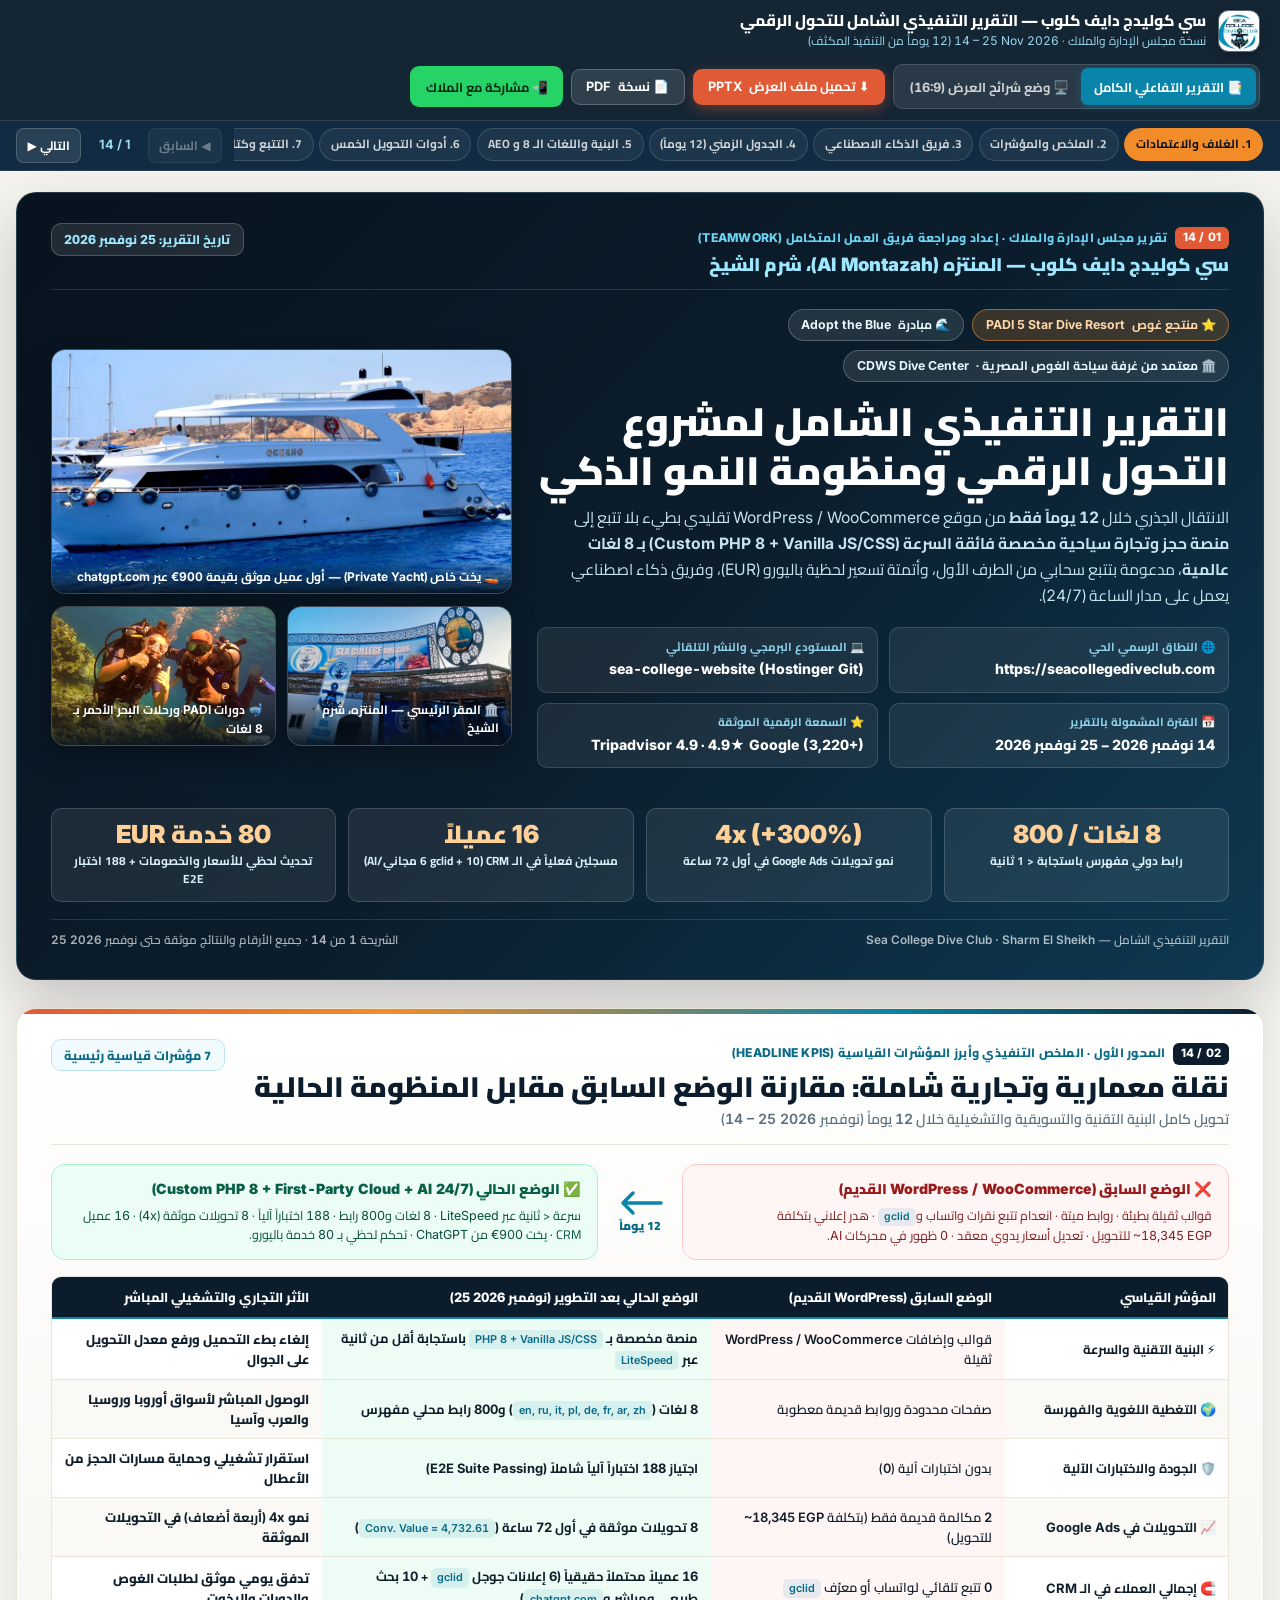
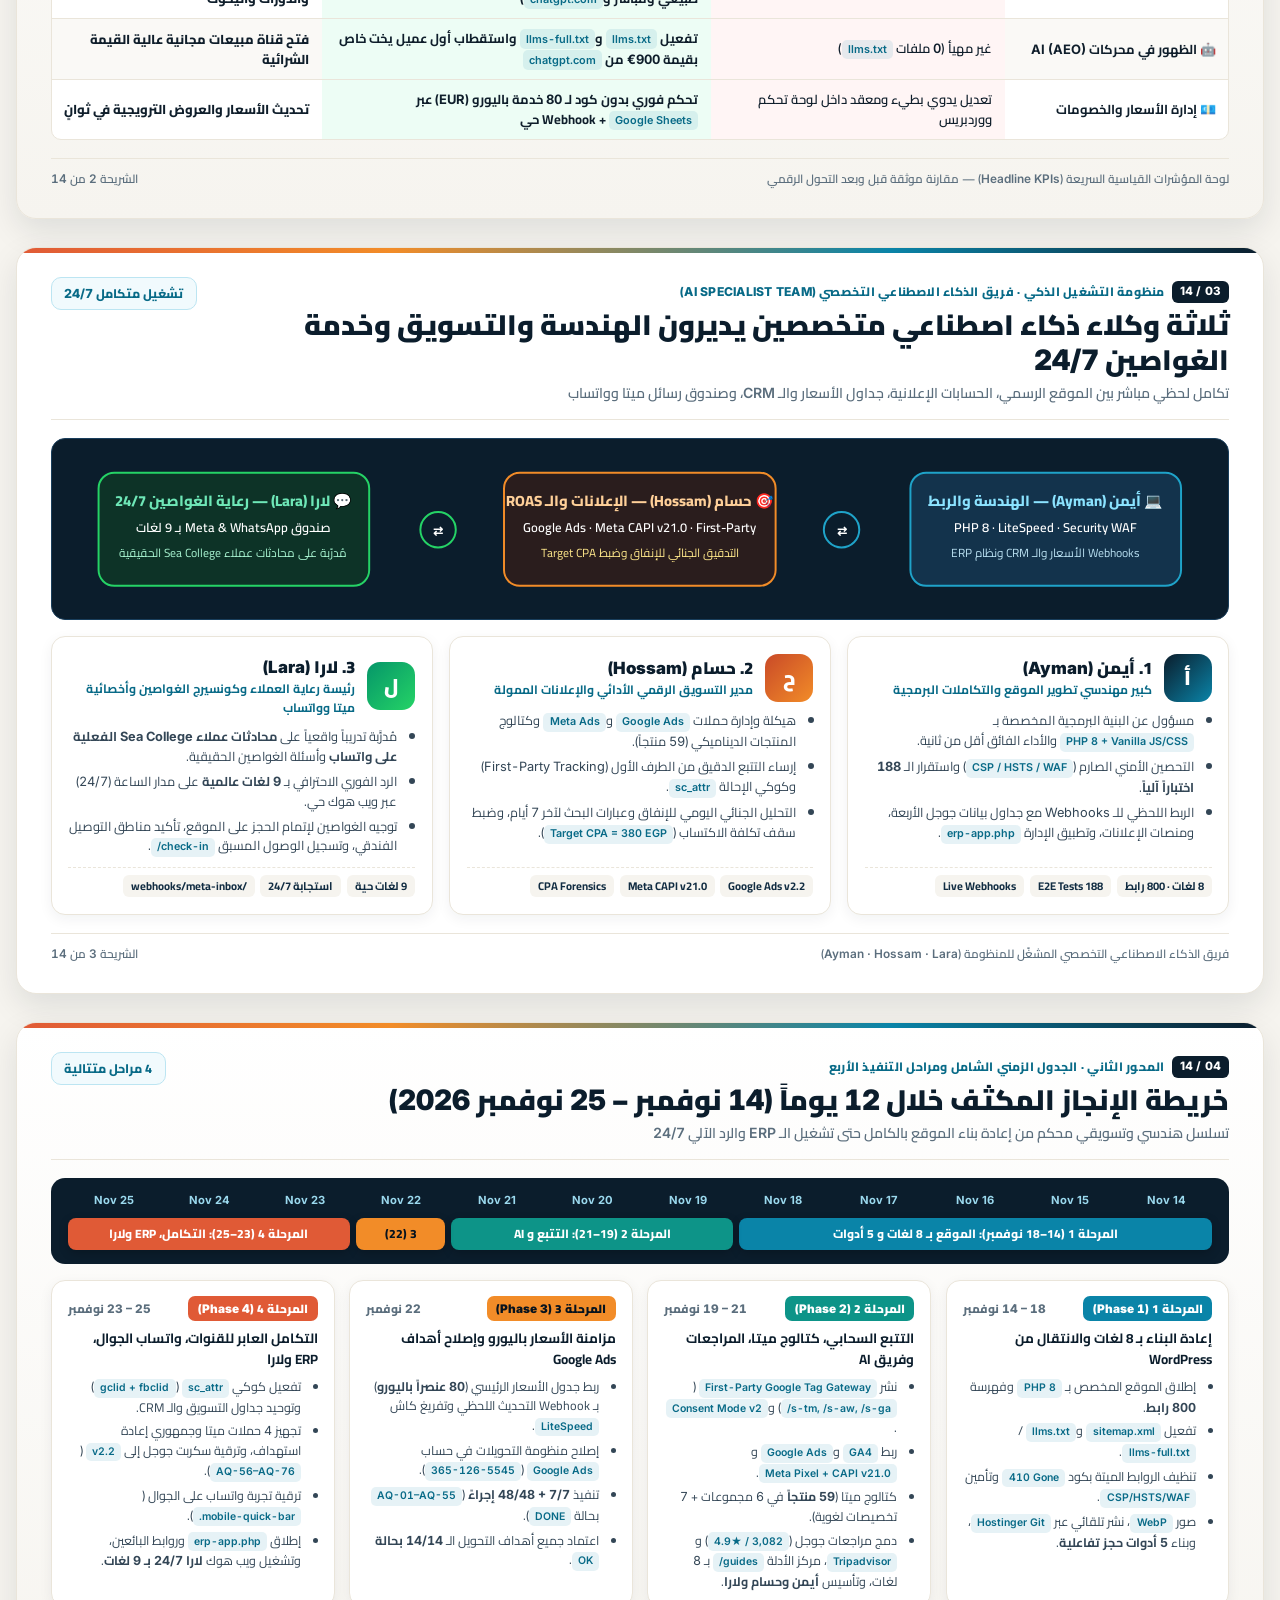
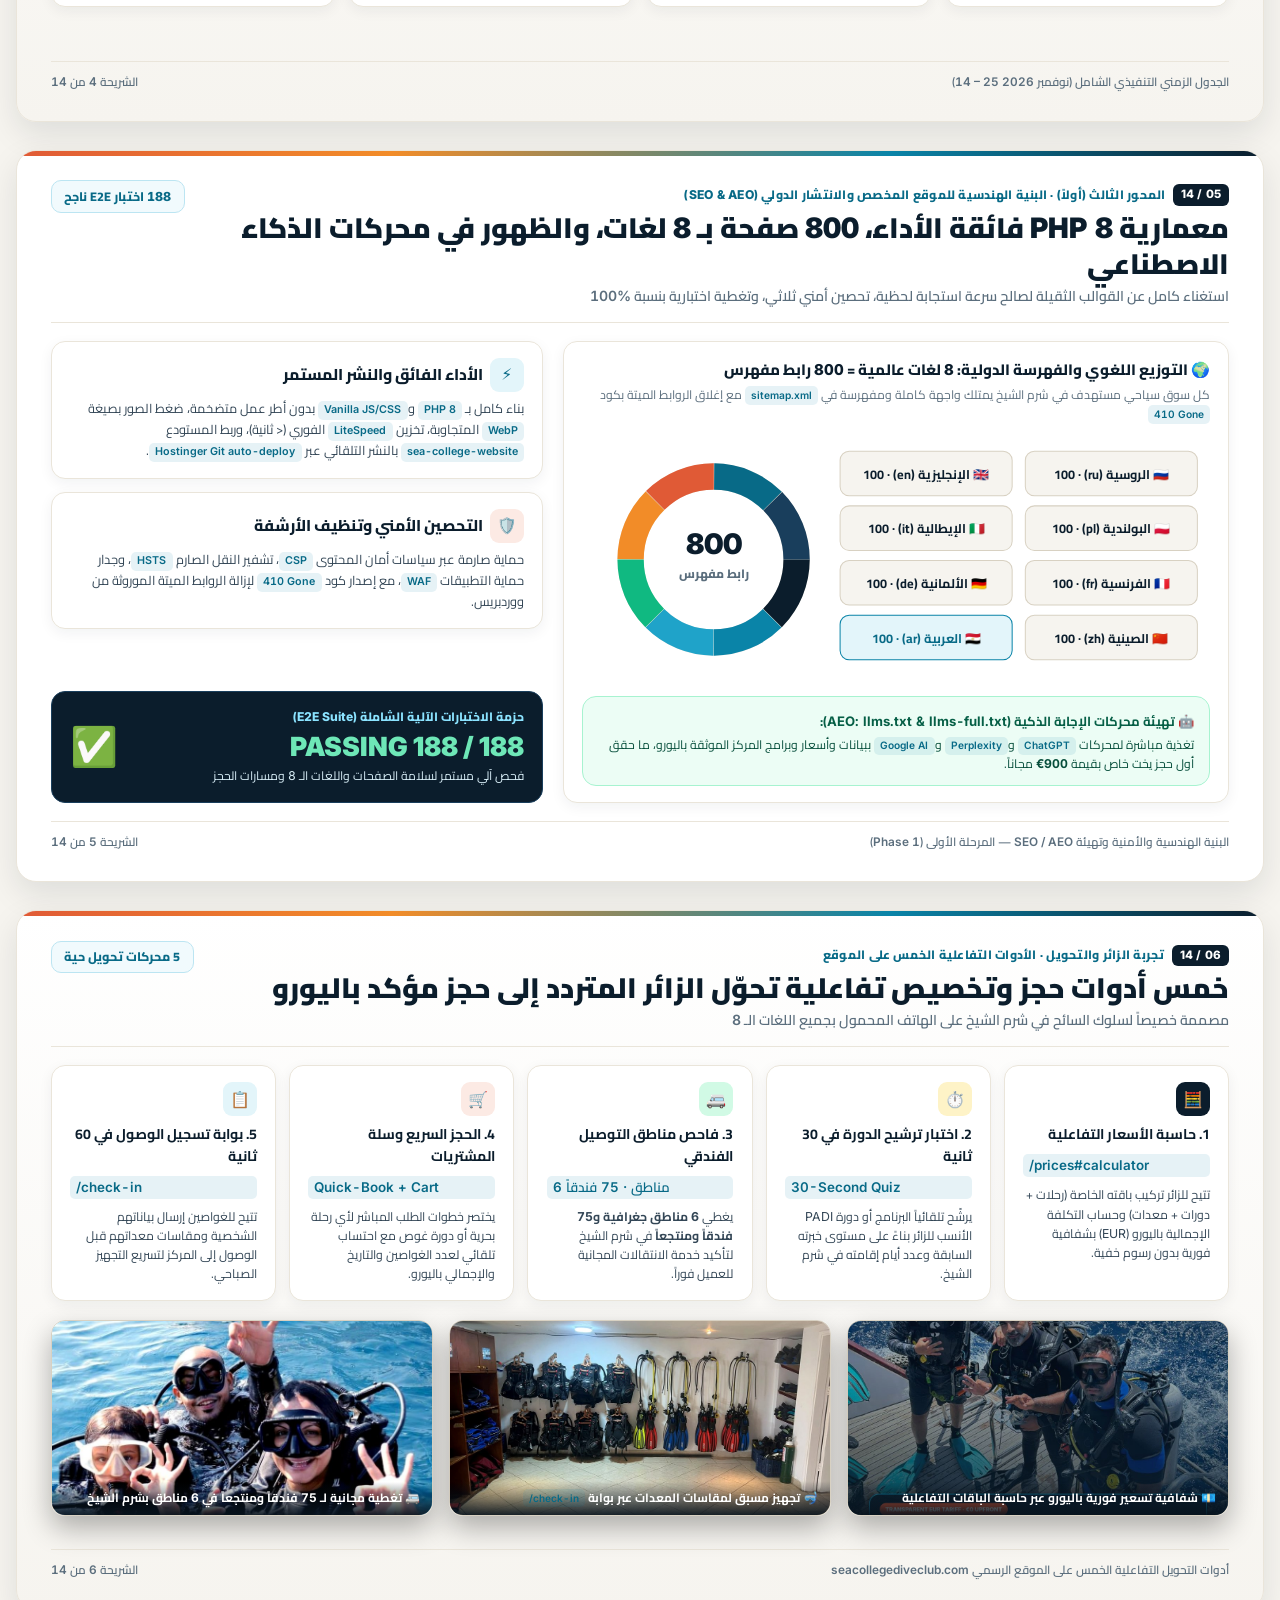
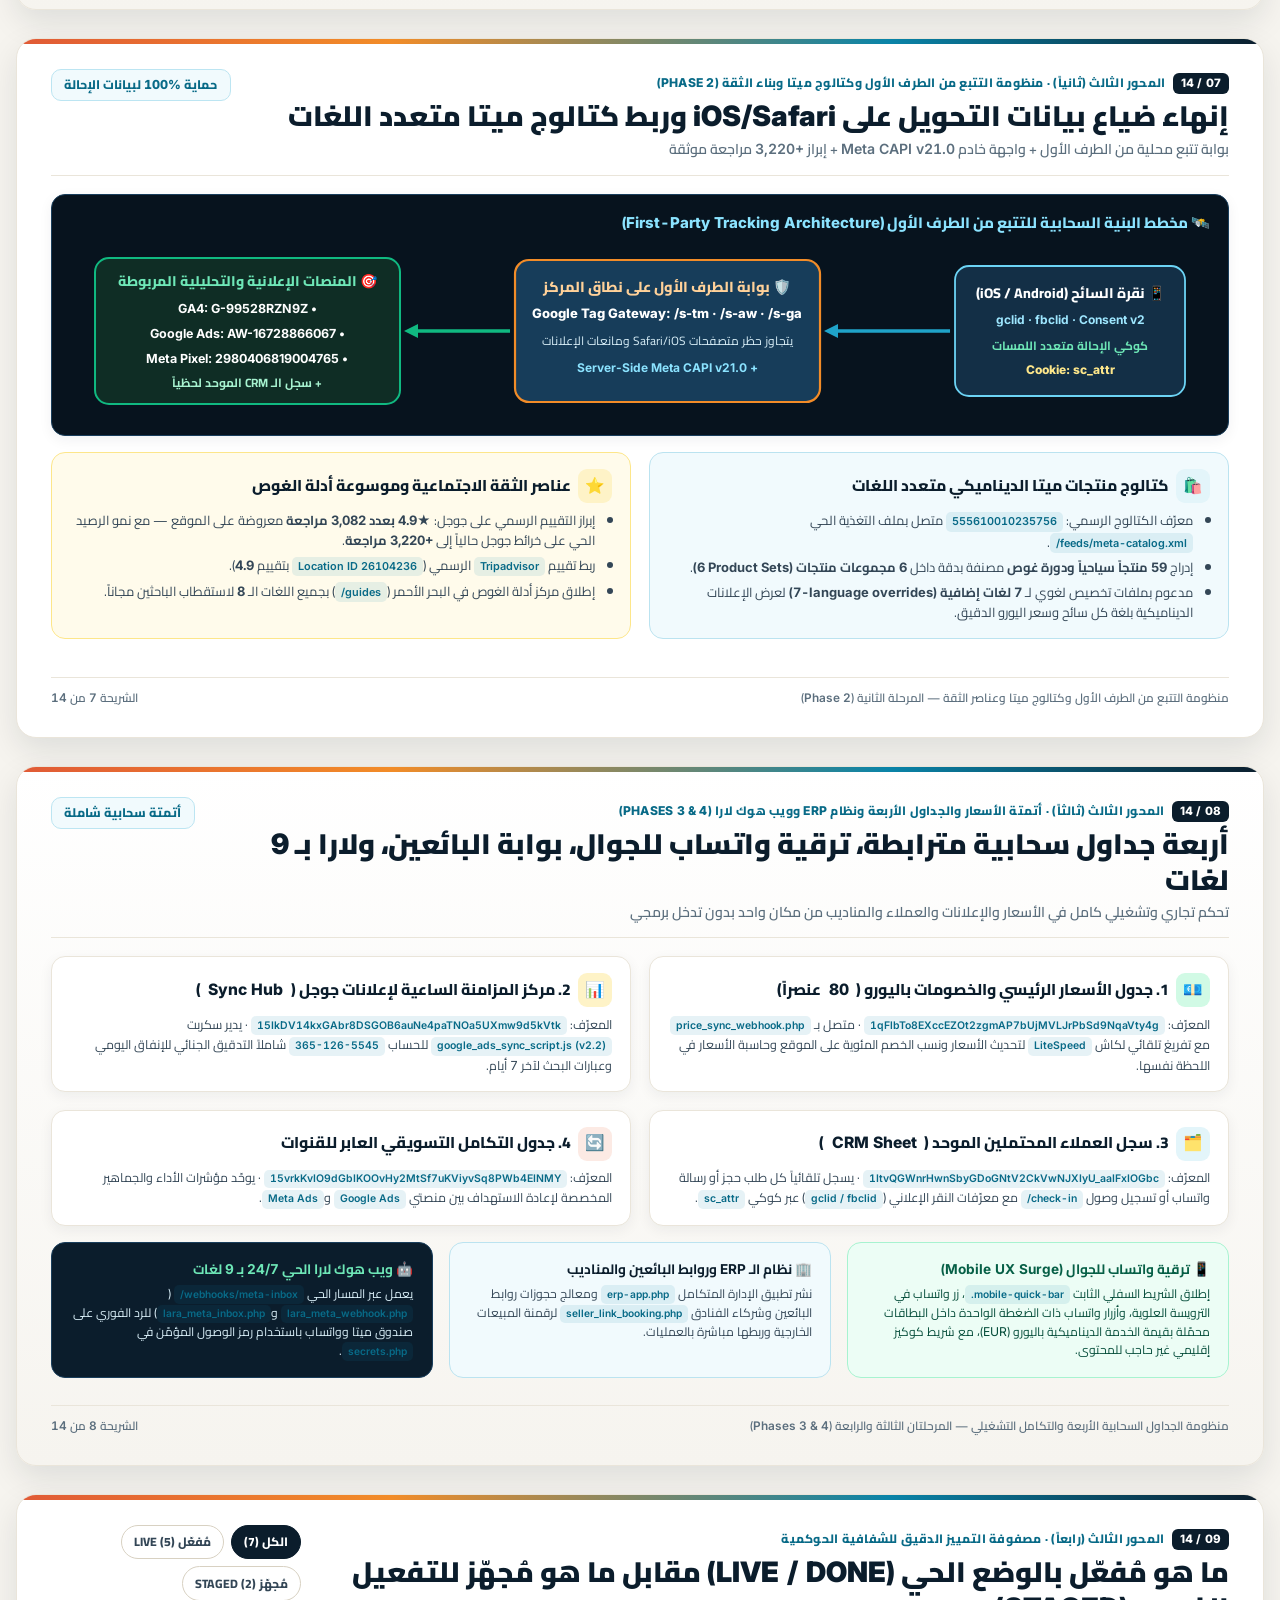
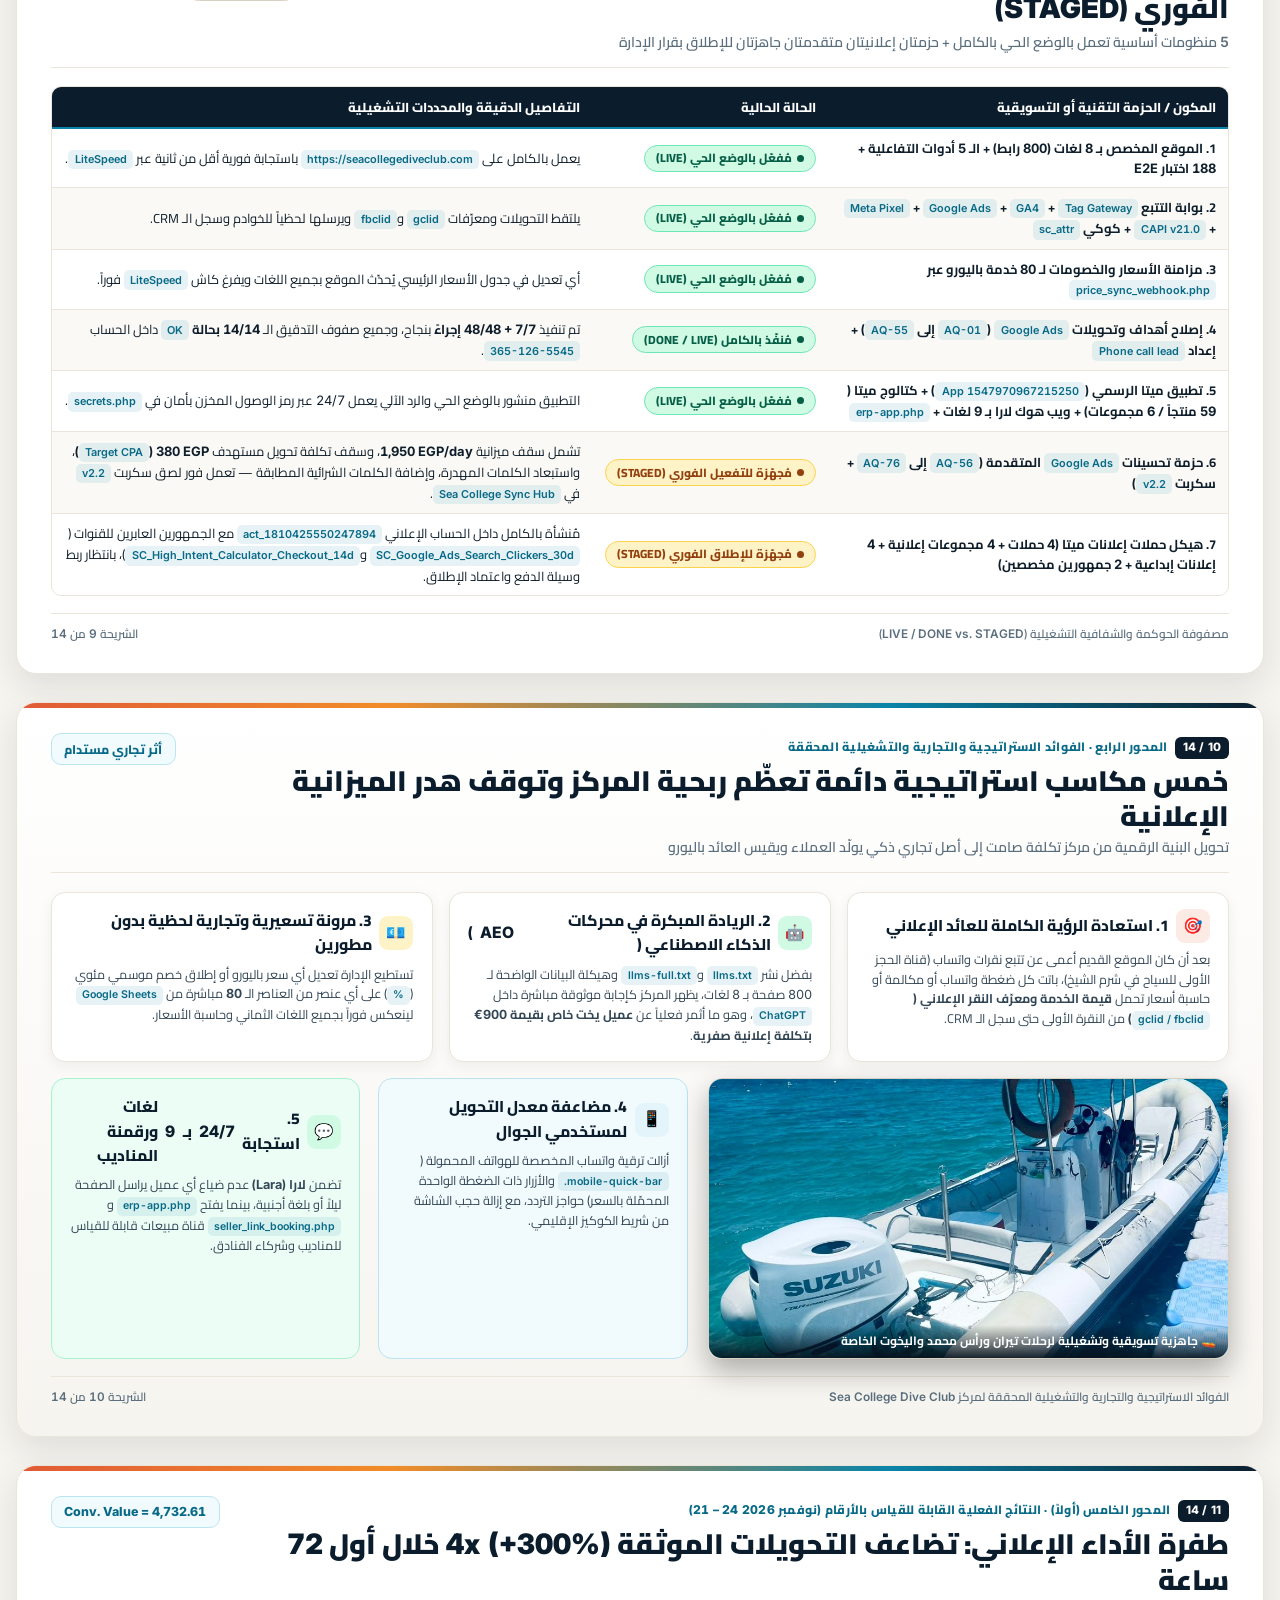
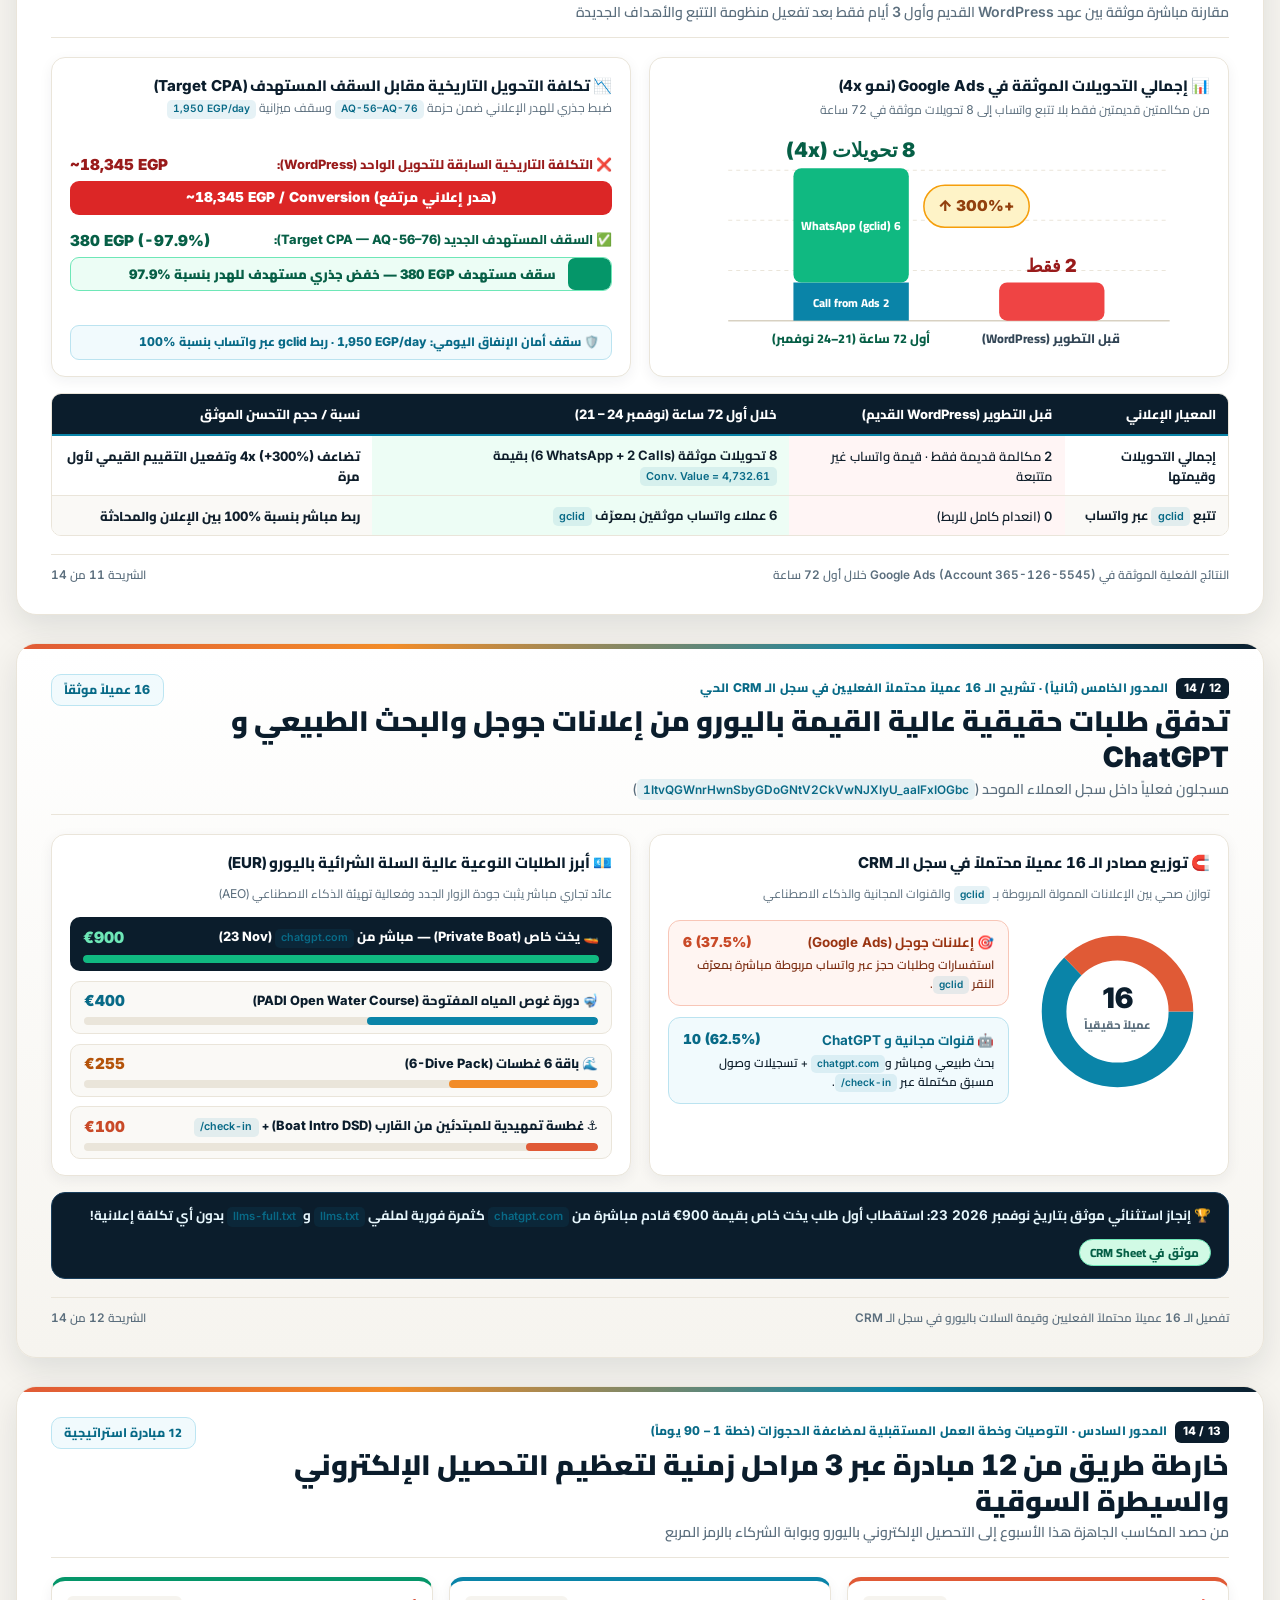
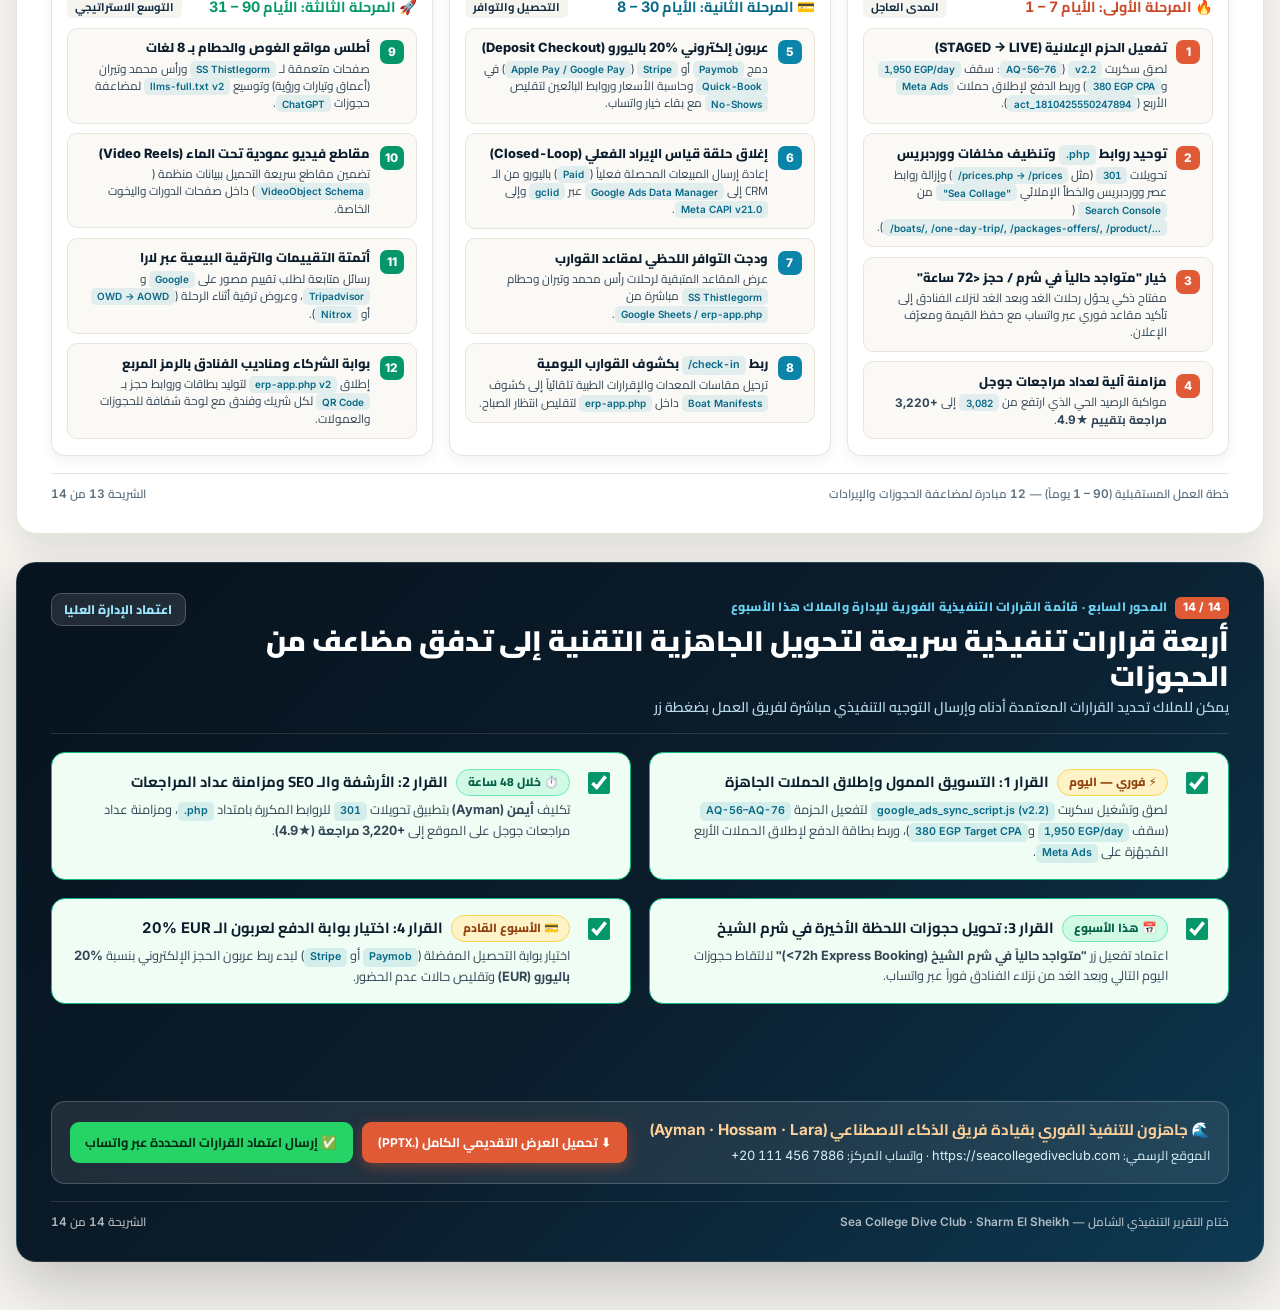
<file: executive-report/index.html>
<!DOCTYPE html>
<html lang="ar" dir="rtl">
<head>
  <meta charset="UTF-8" />
  <meta name="viewport" content="width=device-width, initial-scale=1.0" />
  <title>التقرير التنفيذي الشامل لمشروع التحول الرقمي ومنظومة النمو الذكي — Sea College Dive Club</title>
  <meta name="description" content="العرض التقديمي والتقرير التنفيذي التفاعلي الشامل لمشروع التحول الرقمي ومنظومة النمو الذكي لمركز سي كوليدج دايف كلوب شرم الشيخ (14 – 25 نوفمبر 2026)." />
  <meta name="robots" content="noindex, nofollow" />
  <link rel="icon" href="./images/logo.jpg" />
  <link rel="preconnect" href="https://fonts.googleapis.com" />
  <link rel="preconnect" href="https://fonts.gstatic.com" crossorigin />
  <link href="https://fonts.googleapis.com/css2?family=Cairo:wght@500;600;700;800;900&family=Inter:wght@500;600;700;800;900&display=swap" rel="stylesheet" />
  <link rel="stylesheet" href="./styles.css" />
</head>
<body class="mode-report">

  <!-- ==================== TOP EXECUTIVE COMMAND BAR ==================== -->
  <header class="topbar no-print" id="topbar">
    <div class="topbar__inner">
      <div class="brand">
        <img src="./images/logo.jpg" alt="Sea College Dive Club Logo" class="brand__logo" />
        <div>
          <h1 class="brand__title">سي كوليدج دايف كلوب — التقرير التنفيذي الشامل للتحول الرقمي</h1>
          <p class="brand__sub">نسخة مجلس الإدارة والملاك · <bdi>14 – 25 Nov 2026</bdi> (<bdi>12</bdi> يوماً من التنفيذ المكثف)</p>
        </div>
      </div>

      <div class="topbar__actions">
        <div class="mode-switch" role="tablist" aria-label="وضع العرض">
          <button type="button" id="btn-mode-report" class="mode-switch__btn is-active" onclick="setViewMode('report')">
            📑 التقرير التفاعلي الكامل
          </button>
          <button type="button" id="btn-mode-deck" class="mode-switch__btn" onclick="setViewMode('deck')">
            🖥️ وضع شرائح العرض (<bdi>16:9</bdi>)
          </button>
        </div>

        <a href="./Sea-College-Executive-Report-Nov2026.pptx" download class="action-btn action-btn--pptx" id="btn-dl-pptx">
          ⬇️ تحميل ملف العرض <bdi>PPTX</bdi>
        </a>
        <a href="./Sea-College-Executive-Report-Nov2026.pdf" download class="action-btn action-btn--pdf" id="btn-dl-pdf">
          📄 نسخة <bdi>PDF</bdi>
        </a>
        <button type="button" class="action-btn action-btn--wa" id="btn-share-wa" onclick="shareReportWhatsApp()">
          📲 مشاركة مع الملاك
        </button>
      </div>
    </div>
  </header>

  <!-- ==================== SLIDE QUICK NAVIGATOR ==================== -->
  <nav class="deck-nav no-print" aria-label="التنقل السريع بين الشرائح">
    <div class="deck-nav__inner">
      <div class="deck-pills" id="deck-pills">
        <button class="deck-pill is-active" onclick="goToSlide(0)">1. الغلاف والاعتمادات</button>
        <button class="deck-pill" onclick="goToSlide(1)">2. الملخص والمؤشرات</button>
        <button class="deck-pill" onclick="goToSlide(2)">3. فريق الذكاء الاصطناعي</button>
        <button class="deck-pill" onclick="goToSlide(3)">4. الجدول الزمني (12 يوماً)</button>
        <button class="deck-pill" onclick="goToSlide(4)">5. البنية واللغات الـ 8 و AEO</button>
        <button class="deck-pill" onclick="goToSlide(5)">6. أدوات التحويل الخمس</button>
        <button class="deck-pill" onclick="goToSlide(6)">7. التتبع وكتالوج ميتا والثقة</button>
        <button class="deck-pill" onclick="goToSlide(7)">8. الجداول الأربعة و ERP ولارا</button>
        <button class="deck-pill" onclick="goToSlide(8)">9. مصفوفة LIVE مقابل STAGED</button>
        <button class="deck-pill" onclick="goToSlide(9)">10. الفوائد الاستراتيجية الـ 5</button>
        <button class="deck-pill" onclick="goToSlide(10)">11. نتائج Google Ads (72 ساعة)</button>
        <button class="deck-pill" onclick="goToSlide(11)">12. تشريح 16 عميل CRM واليورو</button>
        <button class="deck-pill" onclick="goToSlide(12)">13. خطة الـ 90 يوماً (12 مبادرة)</button>
        <button class="deck-pill" onclick="goToSlide(13)">14. القرارات التنفيذية الـ 4</button>
      </div>

      <div class="deck-controls">
        <button type="button" class="ctrl-btn" id="btn-prev" onclick="stepSlide(-1)">◀ السابق</button>
        <span class="slide-counter" id="slide-counter">1 / 14</span>
        <button type="button" class="ctrl-btn" id="btn-next" onclick="stepSlide(1)">التالي ▶</button>
      </div>
    </div>
  </nav>

  <!-- ==================== MAIN 14-SLIDE PRESENTATION STAGE ==================== -->
  <main class="stage" id="stage">

    <!-- ===================================================================
         SLIDE 1: EXECUTIVE COVER & OFFICIAL ACCREDITATIONS
         =================================================================== -->
    <section class="slide slide--dark is-active" id="slide-1" data-slide-index="0">
      <div class="slide__head">
        <div>
          <div class="slide__eyebrow">
            <span class="slide__num-badge">01 / 14</span>
            <span>تقرير مجلس الإدارة والملاك · إعداد ومراجعة فريق العمل المتكامل (<bdi>Teamwork</bdi>)</span>
          </div>
          <h2 class="slide__title" style="font-size:1.15rem;color:#9EE7FF;">سي كوليدج دايف كلوب — المنتزه (<bdi>Al Montazah</bdi>)، شرم الشيخ</h2>
        </div>
        <span class="slide__tag">تاريخ التقرير: <bdi>25</bdi> نوفمبر <bdi>2026</bdi></span>
      </div>

      <div class="slide__body">
        <div class="cover-hero">
          <div>
            <div class="cover-accreditations">
              <span class="acc-pill acc-pill--gold">⭐ منتجع غوص <bdi>PADI 5 Star Dive Resort</bdi></span>
              <span class="acc-pill">🌊 مبادرة <bdi>Adopt the Blue</bdi></span>
              <span class="acc-pill">🏛️ معتمد من غرفة سياحة الغوص المصرية · <bdi>CDWS Dive Center</bdi></span>
            </div>

            <h2 class="cover-title">التقرير التنفيذي الشامل لمشروع التحول الرقمي ومنظومة النمو الذكي</h2>
            <p class="cover-lead">
              الانتقال الجذري خلال <strong><bdi>12</bdi> يوماً فقط</strong> من موقع <bdi>WordPress / WooCommerce</bdi> تقليدي بطيء بلا تتبع إلى <strong>منصة حجز وتجارة سياحية مخصصة فائقة السرعة (<bdi>Custom PHP 8 + Vanilla JS/CSS</bdi>) بـ <bdi>8</bdi> لغات عالمية</strong>، مدعومة بتتبع سحابي من الطرف الأول، وأتمتة تسعير لحظية باليورو (<bdi>EUR</bdi>)، وفريق ذكاء اصطناعي يعمل على مدار الساعة (<bdi>24/7</bdi>).
            </p>

            <div class="cover-meta-grid">
              <div class="cover-meta-box">
                <span class="cover-meta-box__label">🌐 النطاق الرسمي الحي</span>
                <span class="cover-meta-box__val"><bdi>https://seacollegediveclub.com</bdi></span>
              </div>
              <div class="cover-meta-box">
                <span class="cover-meta-box__label">💻 المستودع البرمجي والنشر التلقائي</span>
                <span class="cover-meta-box__val"><bdi>sea-college-website (Hostinger Git)</bdi></span>
              </div>
              <div class="cover-meta-box">
                <span class="cover-meta-box__label">📅 الفترة المشمولة بالتقرير</span>
                <span class="cover-meta-box__val"><bdi>14</bdi> نوفمبر <bdi>2026</bdi> – <bdi>25</bdi> نوفمبر <bdi>2026</bdi></span>
              </div>
              <div class="cover-meta-box">
                <span class="cover-meta-box__label">⭐ السمعة الرقمية الموثقة</span>
                <span class="cover-meta-box__val"><bdi>4.9★ Google (3,220+)</bdi> · <bdi>Tripadvisor 4.9</bdi></span>
              </div>
            </div>
          </div>

          <div class="cover-visual">
            <div class="photo-collage">
              <div class="photo-card photo-card--wide">
                <img src="./images/yacht.jpg" alt="يخت أوشيانو الخاص - سي كوليدج شرم الشيخ" />
                <div class="photo-card__cap">🚤 يخت خاص (<bdi>Private Yacht</bdi>) — أول عميل موثق بقيمة <bdi>€900</bdi> عبر <bdi>chatgpt.com</bdi></div>
              </div>
              <div class="photo-card">
                <img src="./images/entrance.jpg" alt="مدخل مركز سي كوليدج دايف كلوب شرم الشيخ" />
                <div class="photo-card__cap">🏛️ المقر الرئيسي — المنتزه، شرم الشيخ</div>
              </div>
              <div class="photo-card">
                <img src="./images/course.jpg" alt="تدريب غوص PADI في البحر الأحمر" />
                <div class="photo-card__cap">🤿 دورات <bdi>PADI</bdi> ورحلات البحر الأحمر بـ <bdi>8</bdi> لغات</div>
              </div>
            </div>
          </div>
        </div>

        <div class="cover-kpi-strip">
          <div class="stat-hero">
            <span class="stat-hero__num">8 لغات / 800</span>
            <span class="stat-hero__lbl">رابط دولي مفهرس باستجابة &lt; 1 ثانية</span>
          </div>
          <div class="stat-hero">
            <span class="stat-hero__num">4x (+300%)</span>
            <span class="stat-hero__lbl">نمو تحويلات Google Ads في أول 72 ساعة</span>
          </div>
          <div class="stat-hero">
            <span class="stat-hero__num">16 عميلاً</span>
            <span class="stat-hero__lbl">مسجلين فعلياً في الـ CRM (6 gclid + 10 مجاني/AI)</span>
          </div>
          <div class="stat-hero">
            <span class="stat-hero__num">80 خدمة EUR</span>
            <span class="stat-hero__lbl">تحديث لحظي للأسعار والخصومات + 188 اختبار E2E</span>
          </div>
        </div>
      </div>

      <div class="slide__foot">
        <span>التقرير التنفيذي الشامل — <bdi>Sea College Dive Club · Sharm El Sheikh</bdi></span>
        <span>الشريحة <bdi>1</bdi> من <bdi>14</bdi> · جميع الأرقام والنتائج موثقة حتى <bdi>25 نوفمبر 2026</bdi></span>
      </div>
    </section>

    <!-- ===================================================================
         SLIDE 2: EXECUTIVE SUMMARY & 7 HEADLINE KPIs (BEFORE VS AFTER)
         =================================================================== -->
    <section class="slide slide--sand" id="slide-2" data-slide-index="1">
      <div class="slide__head">
        <div>
          <div class="slide__eyebrow">
            <span class="slide__num-badge">02 / 14</span>
            <span>المحور الأول · الملخص التنفيذي وأبرز المؤشرات القياسية (<bdi>Headline KPIs</bdi>)</span>
          </div>
          <h2 class="slide__title">نقلة معمارية وتجارية شاملة: مقارنة الوضع السابق مقابل المنظومة الحالية</h2>
          <p class="slide__subtitle">تحويل كامل البنية التقنية والتسويقية والتشغيلية خلال <bdi>12</bdi> يوماً (<bdi>14 – 25 نوفمبر 2026</bdi>)</p>
        </div>
        <span class="slide__tag">7 مؤشرات قياسية رئيسية</span>
      </div>

      <div class="slide__body">
        <!-- Illustrated Before vs After Transformation Bridge -->
        <div class="ba-bridge">
          <div class="ba-box ba-box--before">
            <div style="font-weight:900;color:#991B1B;font-size:0.88rem;margin-bottom:0.3rem;">❌ الوضع السابق (<bdi>WordPress / WooCommerce</bdi> القديم)</div>
            <div style="font-size:0.78rem;color:#7F1D1D;">قوالب ثقيلة بطيئة · روابط ميتة · انعدام تتبع نقرات واتساب و<code>gclid</code> · هدر إعلاني بتكلفة <bdi>~18,345 EGP</bdi> للتحويل · تعديل أسعار يدوي معقد · <bdi>0</bdi> ظهور في محركات <bdi>AI</bdi>.</div>
          </div>
          <div class="ba-arrow">
            <svg width="46" height="28" viewBox="0 0 46 28" fill="none" aria-hidden="true">
              <path d="M44 14H6M6 14L16 4M6 14L16 24" stroke="#0A84A8" stroke-width="3.5" stroke-linecap="round" stroke-linejoin="round"/>
            </svg>
            <span>12 يوماً</span>
          </div>
          <div class="ba-box ba-box--after">
            <div style="font-weight:900;color:#065F46;font-size:0.88rem;margin-bottom:0.3rem;">✅ الوضع الحالي (<bdi>Custom PHP 8 + First-Party Cloud + AI 24/7</bdi>)</div>
            <div style="font-size:0.78rem;color:#064E3B;">سرعة &lt; ثانية عبر <bdi>LiteSpeed</bdi> · <bdi>8</bdi> لغات و<bdi>800</bdi> رابط · <bdi>188</bdi> اختباراً آلياً · <bdi>8</bdi> تحويلات موثقة (<bdi>4x</bdi>) · <bdi>16</bdi> عميل CRM · يخت <bdi>€900</bdi> من <bdi>ChatGPT</bdi> · تحكم لحظي بـ <bdi>80</bdi> خدمة باليورو.</div>
          </div>
        </div>

        <!-- Complete 7-Row Headline KPIs Table -->
        <div class="exec-table-wrap">
          <table class="exec-table">
            <thead>
              <tr>
                <th style="width:19%;">المؤشر القياسي</th>
                <th style="width:25%;">الوضع السابق (<bdi>WordPress</bdi> القديم)</th>
                <th style="width:33%;">الوضع الحالي بعد التطوير (<bdi>25 نوفمبر 2026</bdi>)</th>
                <th style="width:23%;">الأثر التجاري والتشغيلي المباشر</th>
              </tr>
            </thead>
            <tbody>
              <tr>
                <td><strong>⚡ البنية التقنية والسرعة</strong></td>
                <td class="cell-old">قوالب وإضافات <bdi>WordPress / WooCommerce</bdi> ثقيلة</td>
                <td class="cell-new">منصة مخصصة بـ <code>PHP 8 + Vanilla JS/CSS</code> باستجابة أقل من ثانية عبر <code>LiteSpeed</code></td>
                <td class="cell-impact">إلغاء بطء التحميل ورفع معدل التحويل على الجوال</td>
              </tr>
              <tr>
                <td><strong>🌍 التغطية اللغوية والفهرسة</strong></td>
                <td class="cell-old">صفحات محدودة وروابط قديمة معطوبة</td>
                <td class="cell-new"><strong><bdi>8</bdi> لغات</strong> (<code>en, ru, it, pl, de, fr, ar, zh</code>) و<strong><bdi>800</bdi> رابط محلي مفهرس</strong></td>
                <td class="cell-impact">الوصول المباشر لأسواق أوروبا وروسيا والعرب وآسيا</td>
              </tr>
              <tr>
                <td><strong>🛡️ الجودة والاختبارات الآلية</strong></td>
                <td class="cell-old">بدون اختبارات آلية (<bdi>0</bdi>)</td>
                <td class="cell-new">اجتياز <strong><bdi>188</bdi> اختباراً آلياً شاملاً</strong> (<bdi>E2E Suite Passing</bdi>)</td>
                <td class="cell-impact">استقرار تشغيلي وحماية مسارات الحجز من الأعطال</td>
              </tr>
              <tr>
                <td><strong>📈 التحويلات في <bdi>Google Ads</bdi></strong></td>
                <td class="cell-old"><bdi>2</bdi> مكالمة قديمة فقط (بتكلفة <bdi>~18,345 EGP</bdi> للتحويل)</td>
                <td class="cell-new"><strong><bdi>8</bdi> تحويلات موثقة</strong> في أول <bdi>72</bdi> ساعة (<code>Conv. Value = 4,732.61</code>)</td>
                <td class="cell-impact">نمو <strong><bdi>4x</bdi> (أربعة أضعاف)</strong> في التحويلات الموثقة</td>
              </tr>
              <tr>
                <td><strong>🧲 إجمالي العملاء في الـ <bdi>CRM</bdi></strong></td>
                <td class="cell-old"><bdi>0</bdi> تتبع تلقائي لواتساب أو معرّف <code>gclid</code></td>
                <td class="cell-new"><strong><bdi>16</bdi> عميلاً محتملاً حقيقياً</strong> (<bdi>6</bdi> إعلانات جوجل <code>gclid</code> + <bdi>10</bdi> بحث طبيعي ومباشر و<code>chatgpt.com</code>)</td>
                <td class="cell-impact">تدفق يومي موثق لطلبات الغوص والدورات واليخوت</td>
              </tr>
              <tr>
                <td><strong>🤖 الظهور في محركات <bdi>AI (AEO)</bdi></strong></td>
                <td class="cell-old">غير مهيأ (<bdi>0</bdi> ملفات <code>llms.txt</code>)</td>
                <td class="cell-new">تفعيل <code>llms.txt</code> و<code>llms-full.txt</code> واستقطاب أول عميل يخت خاص بقيمة <strong><bdi>€900</bdi></strong> من <code>chatgpt.com</code></td>
                <td class="cell-impact">فتح قناة مبيعات مجانية عالية القيمة الشرائية</td>
              </tr>
              <tr>
                <td><strong>💶 إدارة الأسعار والخصومات</strong></td>
                <td class="cell-old">تعديل يدوي بطيء ومعقد داخل لوحة تحكم ووردبريس</td>
                <td class="cell-new">تحكم فوري بدون كود لـ <strong><bdi>80</bdi> خدمة باليورو (<bdi>EUR</bdi>)</strong> عبر <code>Google Sheets</code> + Webhook حي</td>
                <td class="cell-impact">تحديث الأسعار والعروض الترويجية في ثوانٍ</td>
              </tr>
            </tbody>
          </table>
        </div>
      </div>

      <div class="slide__foot">
        <span>لوحة المؤشرات القياسية السريعة (<bdi>Headline KPIs</bdi>) — مقارنة موثقة قبل وبعد التحول الرقمي</span>
        <span>الشريحة <bdi>2</bdi> من <bdi>14</bdi></span>
      </div>
    </section>

    <!-- ===================================================================
         SLIDE 3: THE 3-AGENT 24/7 AI SPECIALIST TEAM
         =================================================================== -->
    <section class="slide" id="slide-3" data-slide-index="2">
      <div class="slide__head">
        <div>
          <div class="slide__eyebrow">
            <span class="slide__num-badge">03 / 14</span>
            <span>منظومة التشغيل الذكي · فريق الذكاء الاصطناعي التخصصي (<bdi>AI Specialist Team</bdi>)</span>
          </div>
          <h2 class="slide__title">ثلاثة وكلاء ذكاء اصطناعي متخصصين يديرون الهندسة والتسويق وخدمة الغواصين <bdi>24/7</bdi></h2>
          <p class="slide__subtitle">تكامل لحظي مباشر بين الموقع الرسمي، الحسابات الإعلانية، جداول الأسعار والـ <bdi>CRM</bdi>، وصندوق رسائل ميتا وواتساب</p>
        </div>
        <span class="slide__tag">تشغيل متكامل <bdi>24/7</bdi></span>
      </div>

      <div class="slide__body">
        <!-- SVG Orchestration Illustration -->
        <div class="panel panel--navy" style="padding:0.85rem 1.1rem;">
          <svg class="svg-diagram" viewBox="0 0 1160 155" role="img" aria-label="مخطط تكامل وكلاء الذكاء الاصطناعي الثلاثة">
            <defs>
              <linearGradient id="flowLine" x1="0%" y1="0%" x2="100%" y2="0%">
                <stop offset="0%" stop-color="#25D366"/>
                <stop offset="50%" stop-color="#F28C28"/>
                <stop offset="100%" stop-color="#1FA3C9"/>
              </linearGradient>
            </defs>
            <!-- Connecting Data Bus -->
            <line x1="150" y1="78" x2="1010" y2="78" stroke="url(#flowLine)" stroke-width="4" stroke-dasharray="9 6" />
            <!-- Node 1: Website & ERP (Right in RTL visual) -->
            <rect x="855" y="20" width="275" height="115" rx="16" fill="#13334C" stroke="#1FA3C9" stroke-width="2"/>
            <text x="992" y="54" fill="#8BE3FF" font-family="Cairo, sans-serif" font-size="15" font-weight="800" text-anchor="middle">💻 أيمن (Ayman) — الهندسة والربط</text>
            <text x="992" y="80" fill="#FFFFFF" font-family="Cairo, sans-serif" font-size="13" font-weight="600" text-anchor="middle">PHP 8 · LiteSpeed · Security WAF</text>
            <text x="992" y="106" fill="#B8DFF0" font-family="Cairo, sans-serif" font-size="12" text-anchor="middle">Webhooks الأسعار والـ CRM ونظام ERP</text>

            <!-- Center Hub: Unified Data Brain -->
            <rect x="442" y="20" width="276" height="115" rx="16" fill="#2A1D1D" stroke="#F28C28" stroke-width="2"/>
            <text x="580" y="54" fill="#FFD099" font-family="Cairo, sans-serif" font-size="15" font-weight="800" text-anchor="middle">🎯 حسام (Hossam) — الإعلانات والـ ROAS</text>
            <text x="580" y="80" fill="#FFFFFF" font-family="Cairo, sans-serif" font-size="13" font-weight="600" text-anchor="middle">Google Ads · Meta CAPI v21.0 · First-Party</text>
            <text x="580" y="106" fill="#FDE68A" font-family="Cairo, sans-serif" font-size="12" text-anchor="middle">التدقيق الجنائي للإنفاق وضبط Target CPA</text>

            <!-- Node 3: Customer Care & WhatsApp -->
            <rect x="30" y="20" width="275" height="115" rx="16" fill="#0D3327" stroke="#25D366" stroke-width="2"/>
            <text x="167" y="54" fill="#6EE7B7" font-family="Cairo, sans-serif" font-size="15" font-weight="800" text-anchor="middle">💬 لارا (Lara) — رعاية الغواصين 24/7</text>
            <text x="167" y="80" fill="#FFFFFF" font-family="Cairo, sans-serif" font-size="13" font-weight="600" text-anchor="middle">صندوق Meta &amp; WhatsApp بـ 9 لغات</text>
            <text x="167" y="106" fill="#A7F3D0" font-family="Cairo, sans-serif" font-size="12" text-anchor="middle">مُدرّبة على محادثات عملاء Sea College الحقيقية</text>

            <!-- Bidirectional Badges -->
            <circle cx="375" cy="78" r="18" fill="#0B1D2C" stroke="#25D366" stroke-width="2"/>
            <text x="375" y="83" fill="#FFFFFF" font-family="Inter, sans-serif" font-size="12" font-weight="800" text-anchor="middle">⇄</text>
            <circle cx="785" cy="78" r="18" fill="#0B1D2C" stroke="#1FA3C9" stroke-width="2"/>
            <text x="785" y="83" fill="#FFFFFF" font-family="Inter, sans-serif" font-size="12" font-weight="800" text-anchor="middle">⇄</text>
          </svg>
        </div>

        <!-- 3 Detailed AI Agent Cards -->
        <div class="grid-3">
          <article class="agent-card">
            <div class="agent-card__top">
              <div class="agent-avatar agent-avatar--ayman">أ</div>
              <div>
                <h3 class="agent-name">1. أيمن (<bdi>Ayman</bdi>)</h3>
                <p class="agent-role">كبير مهندسي تطوير الموقع والتكاملات البرمجية</p>
              </div>
            </div>
            <ul class="agent-list">
              <li>مسؤول عن البنية البرمجية المخصصة بـ <code>PHP 8 + Vanilla JS/CSS</code> والأداء الفائق أقل من ثانية.</li>
              <li>التحصين الأمني الصارم (<code>CSP / HSTS / WAF</code>) واستقرار الـ <strong><bdi>188</bdi> اختباراً آلياً</strong>.</li>
              <li>الربط اللحظي للـ <bdi>Webhooks</bdi> مع جداول بيانات جوجل الأربعة، ومنصات الإعلانات، وتطبيق الإدارة <code>erp-app.php</code>.</li>
            </ul>
            <div class="agent-tags">
              <span class="mini-chip">8 لغات · 800 رابط</span>
              <span class="mini-chip">188 E2E Tests</span>
              <span class="mini-chip">Live Webhooks</span>
            </div>
          </article>

          <article class="agent-card">
            <div class="agent-card__top">
              <div class="agent-avatar agent-avatar--hossam">ح</div>
              <div>
                <h3 class="agent-name">2. حسام (<bdi>Hossam</bdi>)</h3>
                <p class="agent-role">مدير التسويق الرقمي الأدائي والإعلانات الممولة</p>
              </div>
            </div>
            <ul class="agent-list">
              <li>هيكلة وإدارة حملات <code>Google Ads</code> و<code>Meta Ads</code> وكتالوج المنتجات الديناميكي (<bdi>59</bdi> منتجاً).</li>
              <li>إرساء التتبع الدقيق من الطرف الأول (<bdi>First-Party Tracking</bdi>) وكوكي الإحالة <code>sc_attr</code>.</li>
              <li>التحليل الجنائي اليومي للإنفاق وعبارات البحث لآخر <bdi>7</bdi> أيام، وضبط سقف تكلفة الاكتساب (<code>Target CPA = 380 EGP</code>).</li>
            </ul>
            <div class="agent-tags">
              <span class="mini-chip">Google Ads v2.2</span>
              <span class="mini-chip">Meta CAPI v21.0</span>
              <span class="mini-chip">CPA Forensics</span>
            </div>
          </article>

          <article class="agent-card">
            <div class="agent-card__top">
              <div class="agent-avatar agent-avatar--lara">ل</div>
              <div>
                <h3 class="agent-name">3. لارا (<bdi>Lara</bdi>)</h3>
                <p class="agent-role">رئيسة رعاية العملاء وكونسيرج الغواصين وأخصائية ميتا وواتساب</p>
              </div>
            </div>
            <ul class="agent-list">
              <li>مُدرَّبة تدريباً واقعياً على <strong>محادثات عملاء <bdi>Sea College</bdi> الفعلية على واتساب</strong> وأسئلة الغواصين الحقيقية.</li>
              <li>الرد الفوري الاحترافي بـ <strong><bdi>9</bdi> لغات عالمية</strong> على مدار الساعة (<bdi>24/7</bdi>) عبر ويب هوك حي.</li>
              <li>توجيه الغواصين لإتمام الحجز على الموقع، تأكيد مناطق التوصيل الفندقي، وتسجيل الوصول المسبق <code>/check-in</code>.</li>
            </ul>
            <div class="agent-tags">
              <span class="mini-chip">9 لغات حية</span>
              <span class="mini-chip">استجابة 24/7</span>
              <span class="mini-chip">/webhooks/meta-inbox</span>
            </div>
          </article>
        </div>
      </div>

      <div class="slide__foot">
        <span>فريق الذكاء الاصطناعي التخصصي المشغّل للمنظومة (<bdi>Ayman · Hossam · Lara</bdi>)</span>
        <span>الشريحة <bdi>3</bdi> من <bdi>14</bdi></span>
      </div>
    </section>

    <!-- ===================================================================
         SLIDE 4: 12-DAY EXECUTION TIMELINE & 4 PHASES (14 - 25 NOV 2026)
         =================================================================== -->
    <section class="slide slide--sand" id="slide-4" data-slide-index="3">
      <div class="slide__head">
        <div>
          <div class="slide__eyebrow">
            <span class="slide__num-badge">04 / 14</span>
            <span>المحور الثاني · الجدول الزمني الشامل ومراحل التنفيذ الأربع</span>
          </div>
          <h2 class="slide__title">خريطة الإنجاز المكثف خلال <bdi>12</bdi> يوماً (<bdi>14</bdi> نوفمبر – <bdi>25</bdi> نوفمبر <bdi>2026</bdi>)</h2>
          <p class="slide__subtitle">تسلسل هندسي وتسويقي محكم من إعادة بناء الموقع بالكامل حتى تشغيل الـ <bdi>ERP</bdi> والرد الآلي <bdi>24/7</bdi></p>
        </div>
        <span class="slide__tag">4 مراحل متتالية</span>
      </div>

      <div class="slide__body">
        <!-- Visual 12-Day Gantt Bar -->
        <div class="gantt-bar-wrap">
          <div class="gantt-days">
            <span>14 Nov</span><span>15 Nov</span><span>16 Nov</span><span>17 Nov</span><span>18 Nov</span>
            <span>19 Nov</span><span>20 Nov</span><span>21 Nov</span>
            <span>22 Nov</span>
            <span>23 Nov</span><span>24 Nov</span><span>25 Nov</span>
          </div>
          <div class="gantt-tracks">
            <div class="gantt-seg gantt-seg--p1">المرحلة 1 (14–18 نوفمبر): الموقع بـ 8 لغات و 5 أدوات</div>
            <div class="gantt-seg gantt-seg--p2">المرحلة 2 (19–21): التتبع و AI</div>
            <div class="gantt-seg gantt-seg--p3">3 (22)</div>
            <div class="gantt-seg gantt-seg--p4">المرحلة 4 (23–25): التكامل، ERP ولارا</div>
          </div>
        </div>

        <!-- 4 Detailed Phase Cards -->
        <div class="grid-4">
          <div class="phase-card">
            <div class="phase-card__hdr">
              <span class="phase-badge" style="background:var(--ocean-500);">المرحلة 1 (<bdi>Phase 1</bdi>)</span>
              <span class="phase-date"><bdi>14 – 18</bdi> نوفمبر</span>
            </div>
            <strong style="font-size:0.84rem;color:var(--navy-900);">إعادة البناء بـ 8 لغات والانتقال من WordPress</strong>
            <ul class="phase-list">
              <li>إطلاق الموقع المخصص بـ <code>PHP 8</code> وفهرسة <strong><bdi>800</bdi> رابط</strong>.</li>
              <li>تفعيل <code>sitemap.xml</code> و<code>llms.txt</code> / <code>llms-full.txt</code>.</li>
              <li>تنظيف الروابط الميتة بكود <code>410 Gone</code> وتأمين <code>CSP/HSTS/WAF</code>.</li>
              <li>صور <code>WebP</code>، نشر تلقائي عبر <code>Hostinger Git</code>، وبناء <strong><bdi>5</bdi> أدوات حجز تفاعلية</strong>.</li>
            </ul>
          </div>

          <div class="phase-card">
            <div class="phase-card__hdr">
              <span class="phase-badge" style="background:#0D9488;">المرحلة 2 (<bdi>Phase 2</bdi>)</span>
              <span class="phase-date"><bdi>19 – 21</bdi> نوفمبر</span>
            </div>
            <strong style="font-size:0.84rem;color:var(--navy-900);">التتبع السحابي، كتالوج ميتا، المراجعات وفريق AI</strong>
            <ul class="phase-list">
              <li>نشر <code>First-Party Google Tag Gateway</code> (<code>/s-tm, /s-aw, /s-ga</code>) و<code>Consent Mode v2</code>.</li>
              <li>ربط <code>GA4</code> و<code>Google Ads</code> و<code>Meta Pixel + CAPI v21.0</code>.</li>
              <li>كتالوج ميتا (<strong><bdi>59</bdi> منتجاً</strong> في <bdi>6</bdi> مجموعات + <bdi>7</bdi> تخصيصات لغوية).</li>
              <li>دمج مراجعات جوجل (<code>4.9★ / 3,082</code>) و<code>Tripadvisor</code>، مركز الأدلة <code>/guides</code> بـ <bdi>8</bdi> لغات، وتأسيس <strong>أيمن وحسام ولارا</strong>.</li>
            </ul>
          </div>

          <div class="phase-card">
            <div class="phase-card__hdr">
              <span class="phase-badge" style="background:var(--amber-500);color:var(--navy-950);">المرحلة 3 (<bdi>Phase 3</bdi>)</span>
              <span class="phase-date"><bdi>22</bdi> نوفمبر</span>
            </div>
            <strong style="font-size:0.84rem;color:var(--navy-900);">مزامنة الأسعار باليورو وإصلاح أهداف Google Ads</strong>
            <ul class="phase-list">
              <li>ربط جدول الأسعار الرئيسي (<strong><bdi>80</bdi> عنصراً باليورو</strong>) بـ Webhook التحديث اللحظي وتفريغ كاش <code>LiteSpeed</code>.</li>
              <li>إصلاح منظومة التحويلات في حساب <code>Google Ads</code> (<code>365-126-5545</code>).</li>
              <li>تنفيذ <strong><bdi>48/48 + 7/7</bdi> إجراءً</strong> (<code>AQ-01–AQ-55</code> بحالة <code>DONE</code>).</li>
              <li>اعتماد جميع أهداف التحويل الـ <strong><bdi>14/14</bdi> بحالة <code>OK</code></strong>.</li>
            </ul>
          </div>

          <div class="phase-card">
            <div class="phase-card__hdr">
              <span class="phase-badge" style="background:var(--coral-500);">المرحلة 4 (<bdi>Phase 4</bdi>)</span>
              <span class="phase-date"><bdi>23 – 25</bdi> نوفمبر</span>
            </div>
            <strong style="font-size:0.84rem;color:var(--navy-900);">التكامل العابر للقنوات، واتساب الجوال، ERP ولارا</strong>
            <ul class="phase-list">
              <li>تفعيل كوكي <code>sc_attr</code> (<code>gclid + fbclid</code>) وتوحيد جداول التسويق والـ CRM.</li>
              <li>تجهيز <bdi>4</bdi> حملات ميتا وجمهوري إعادة استهداف، وترقية سكربت جوجل إلى <code>v2.2</code> (<code>AQ-56–AQ-76</code>).</li>
              <li>ترقية تجربة واتساب على الجوال (<code>.mobile-quick-bar</code>).</li>
              <li>إطلاق <code>erp-app.php</code> وروابط البائعين، وتشغيل ويب هوك <strong>لارا <bdi>24/7</bdi> بـ <bdi>9</bdi> لغات</strong>.</li>
            </ul>
          </div>
        </div>
      </div>

      <div class="slide__foot">
        <span>الجدول الزمني التنفيذي الشامل (<bdi>14 – 25 نوفمبر 2026</bdi>)</span>
        <span>الشريحة <bdi>4</bdi> من <bdi>14</bdi></span>
      </div>
    </section>

    <!-- ===================================================================
         SLIDE 5: PHASE 1 ENGINEERING, SECURITY, 8 LANGUAGES (800 URLS) & AEO
         =================================================================== -->
    <section class="slide" id="slide-5" data-slide-index="4">
      <div class="slide__head">
        <div>
          <div class="slide__eyebrow">
            <span class="slide__num-badge">05 / 14</span>
            <span>المحور الثالث (أولاً) · البنية الهندسية للموقع المخصص والانتشار الدولي (<bdi>SEO &amp; AEO</bdi>)</span>
          </div>
          <h2 class="slide__title">معمارية <bdi>PHP 8</bdi> فائقة الأداء، <bdi>800</bdi> صفحة بـ <bdi>8</bdi> لغات، والظهور في محركات الذكاء الاصطناعي</h2>
          <p class="slide__subtitle">استغناء كامل عن القوالب الثقيلة لصالح سرعة استجابة لحظية، تحصين أمني ثلاثي، وتغطية اختبارية بنسبة <bdi>100%</bdi></p>
        </div>
        <span class="slide__tag"><bdi>188</bdi> اختبار E2E ناجح</span>
      </div>

      <div class="slide__body">
        <div class="grid-asymmetric">
          <!-- Left: 8-Language 800 URLs Visual Chart + AEO -->
          <div class="chart-card">
            <h3 class="chart-card__title">🌍 التوزيع اللغوي والفهرسة الدولية: <bdi>8</bdi> لغات عالمية = <bdi>800</bdi> رابط مفهرس</h3>
            <p class="chart-card__sub">كل سوق سياحي مستهدف في شرم الشيخ يمتلك واجهة كاملة ومفهرسة في <code>sitemap.xml</code> مع إغلاق الروابط الميتة بكود <code>410 Gone</code></p>

            <svg class="svg-diagram" viewBox="0 0 620 250" role="img" aria-label="توزيع 800 رابط مفهرس عبر 8 لغات عالمية">
              <!-- Center Donut Summary -->
              <circle cx="130" cy="125" r="82" fill="none" stroke="#EAE5DA" stroke-width="26"/>
              <circle cx="130" cy="125" r="82" fill="none" stroke="#0B1D2C" stroke-width="26" stroke-dasharray="64 451" stroke-dashoffset="0"/>
              <circle cx="130" cy="125" r="82" fill="none" stroke="#0A84A8" stroke-width="26" stroke-dasharray="64 451" stroke-dashoffset="-64.4"/>
              <circle cx="130" cy="125" r="82" fill="none" stroke="#1FA3C9" stroke-width="26" stroke-dasharray="64 451" stroke-dashoffset="-128.8"/>
              <circle cx="130" cy="125" r="82" fill="none" stroke="#10B981" stroke-width="26" stroke-dasharray="64 451" stroke-dashoffset="-193.2"/>
              <circle cx="130" cy="125" r="82" fill="none" stroke="#F28C28" stroke-width="26" stroke-dasharray="64 451" stroke-dashoffset="-257.6"/>
              <circle cx="130" cy="125" r="82" fill="none" stroke="#E05A36" stroke-width="26" stroke-dasharray="64 451" stroke-dashoffset="-322"/>
              <circle cx="130" cy="125" r="82" fill="none" stroke="#086A87" stroke-width="26" stroke-dasharray="64 451" stroke-dashoffset="-386.4"/>
              <circle cx="130" cy="125" r="82" fill="none" stroke="#193E5C" stroke-width="26" stroke-dasharray="64 451" stroke-dashoffset="-450.8"/>
              <text x="130" y="120" text-anchor="middle" font-family="Inter, sans-serif" font-size="28" font-weight="900" fill="#0B1D2C">800</text>
              <text x="130" y="143" text-anchor="middle" font-family="Cairo, sans-serif" font-size="12" font-weight="800" fill="#5B6E7D">رابط مفهرس</text>

              <!-- 8 Language Market Badges -->
              <g font-family="Cairo, Inter, sans-serif" font-size="12.5" font-weight="700">
                <rect x="255" y="18" width="170" height="44" rx="9" fill="#F6F4EF" stroke="#D8D1C2"/>
                <text x="340" y="45" text-anchor="middle" fill="#0B1D2C">🇬🇧 الإنجليزية (en) · 100</text>

                <rect x="438" y="18" width="170" height="44" rx="9" fill="#F6F4EF" stroke="#D8D1C2"/>
                <text x="523" y="45" text-anchor="middle" fill="#0B1D2C">🇷🇺 الروسية (ru) · 100</text>

                <rect x="255" y="72" width="170" height="44" rx="9" fill="#F6F4EF" stroke="#D8D1C2"/>
                <text x="340" y="99" text-anchor="middle" fill="#0B1D2C">🇮🇹 الإيطالية (it) · 100</text>

                <rect x="438" y="72" width="170" height="44" rx="9" fill="#F6F4EF" stroke="#D8D1C2"/>
                <text x="523" y="99" text-anchor="middle" fill="#0B1D2C">🇵🇱 البولندية (pl) · 100</text>

                <rect x="255" y="126" width="170" height="44" rx="9" fill="#F6F4EF" stroke="#D8D1C2"/>
                <text x="340" y="153" text-anchor="middle" fill="#0B1D2C">🇩🇪 الألمانية (de) · 100</text>

                <rect x="438" y="126" width="170" height="44" rx="9" fill="#F6F4EF" stroke="#D8D1C2"/>
                <text x="523" y="153" text-anchor="middle" fill="#0B1D2C">🇫🇷 الفرنسية (fr) · 100</text>

                <rect x="255" y="180" width="170" height="44" rx="9" fill="#E3F5FA" stroke="#0A84A8"/>
                <text x="340" y="207" text-anchor="middle" fill="#086A87">🇪🇬 العربية (ar) · 100</text>

                <rect x="438" y="180" width="170" height="44" rx="9" fill="#F6F4EF" stroke="#D8D1C2"/>
                <text x="523" y="207" text-anchor="middle" fill="#0B1D2C">🇨🇳 الصينية (zh) · 100</text>
              </g>
            </svg>

            <div class="panel panel--emerald" style="padding:0.7rem 0.95rem;">
              <strong style="font-size:0.82rem;color:#065F46;">🤖 تهيئة محركات الإجابة الذكية (<bdi>AEO: llms.txt &amp; llms-full.txt</bdi>):</strong>
              <p style="margin:0.2rem 0 0;font-size:0.76rem;color:#064E3B;">تغذية مباشرة لمحركات <code>ChatGPT</code> و<code>Perplexity</code> و<code>Google AI</code> ببيانات وأسعار وبرامج المركز الموثقة باليورو، ما حقق أول حجز يخت خاص بقيمة <strong><bdi>€900</bdi></strong> مجاناً.</p>
            </div>
          </div>

          <!-- Right: Engineering, Security & QA Pillars -->
          <div style="display:flex;flex-direction:column;gap:0.8rem;">
            <div class="panel panel--white">
              <h3 class="panel__title"><span class="icon-box">⚡</span> الأداء الفائق والنشر المستمر</h3>
              <p style="margin:0;font-size:0.8rem;color:var(--ink-700);">
                بناء كامل بـ <code>PHP 8</code> و<code>Vanilla JS/CSS</code> بدون أطر عمل متضخمة، ضغط الصور بصيغة <code>WebP</code> المتجاوبة، تخزين <code>LiteSpeed</code> الفوري (&lt; ثانية)، وربط المستودع <code>sea-college-website</code> بالنشر التلقائي عبر <code>Hostinger Git auto-deploy</code>.
              </p>
            </div>

            <div class="panel panel--white">
              <h3 class="panel__title"><span class="icon-box icon-box--coral">🛡️</span> التحصين الأمني وتنظيف الأرشفة</h3>
              <p style="margin:0;font-size:0.8rem;color:var(--ink-700);">
                حماية صارمة عبر سياسات أمان المحتوى <code>CSP</code>، تشفير النقل الصارم <code>HSTS</code>، وجدار حماية التطبيقات <code>WAF</code>، مع إصدار كود <code>410 Gone</code> لإزالة الروابط الميتة الموروثة من ووردبريس.
              </p>
            </div>

            <div class="panel panel--navy" style="margin-top:auto;">
              <div style="display:flex;align-items:center;justify-content:space-between;gap:0.8rem;">
                <div>
                  <div style="font-size:0.76rem;color:#8BE3FF;font-weight:800;">حزمة الاختبارات الآلية الشاملة (<bdi>E2E Suite</bdi>)</div>
                  <div style="font-size:1.65rem;font-weight:900;font-family:var(--font-num);color:#6EE7B7;">188 / 188 PASSING</div>
                  <div style="font-size:0.76rem;color:#D9EFF8;">فحص آلي مستمر لسلامة الصفحات واللغات الـ <bdi>8</bdi> ومسارات الحجز</div>
                </div>
                <div style="font-size:2.4rem;">✅</div>
              </div>
            </div>
          </div>
        </div>
      </div>

      <div class="slide__foot">
        <span>البنية الهندسية والأمنية وتهيئة <bdi>SEO / AEO</bdi> — المرحلة الأولى (<bdi>Phase 1</bdi>)</span>
        <span>الشريحة <bdi>5</bdi> من <bdi>14</bdi></span>
      </div>
    </section>

    <!-- ===================================================================
         SLIDE 6: THE 5 INTERACTIVE WEBSITE CONVERSION TOOLS
         =================================================================== -->
    <section class="slide slide--sand" id="slide-6" data-slide-index="5">
      <div class="slide__head">
        <div>
          <div class="slide__eyebrow">
            <span class="slide__num-badge">06 / 14</span>
            <span>تجربة الزائر والتحويل · الأدوات التفاعلية الخمس على الموقع</span>
          </div>
          <h2 class="slide__title">خمس أدوات حجز وتخصيص تفاعلية تحوّل الزائر المتردد إلى حجز مؤكد باليورو</h2>
          <p class="slide__subtitle">مصممة خصيصاً لسلوك السائح في شرم الشيخ على الهاتف المحمول بجميع اللغات الـ <bdi>8</bdi></p>
        </div>
        <span class="slide__tag">5 محركات تحويل حية</span>
      </div>

      <div class="slide__body">
        <div class="grid-5">
          <div class="panel panel--white" style="display:flex;flex-direction:column;gap:0.5rem;">
            <span class="icon-box icon-box--navy">🧮</span>
            <strong style="font-size:0.88rem;color:var(--navy-900);">1. حاسبة الأسعار التفاعلية</strong>
            <code>/prices#calculator</code>
            <p style="margin:0;font-size:0.77rem;color:var(--ink-700);">تتيح للزائر تركيب باقته الخاصة (رحلات + دورات + معدات) وحساب التكلفة الإجمالية باليورو (<bdi>EUR</bdi>) بشفافية فورية بدون رسوم خفية.</p>
          </div>

          <div class="panel panel--white" style="display:flex;flex-direction:column;gap:0.5rem;">
            <span class="icon-box icon-box--amber">⏱️</span>
            <strong style="font-size:0.88rem;color:var(--navy-900);">2. اختبار ترشيح الدورة في 30 ثانية</strong>
            <code>30-Second Quiz</code>
            <p style="margin:0;font-size:0.77rem;color:var(--ink-700);">يرشّح تلقائياً البرنامج أو دورة <bdi>PADI</bdi> الأنسب للزائر بناءً على مستوى خبرته السابقة وعدد أيام إقامته في شرم الشيخ.</p>
          </div>

          <div class="panel panel--white" style="display:flex;flex-direction:column;gap:0.5rem;">
            <span class="icon-box icon-box--emerald">🚐</span>
            <strong style="font-size:0.88rem;color:var(--navy-900);">3. فاحص مناطق التوصيل الفندقي</strong>
            <code>6 مناطق · 75 فندقاً</code>
            <p style="margin:0;font-size:0.77rem;color:var(--ink-700);">يغطي <strong><bdi>6</bdi> مناطق جغرافية و<bdi>75</bdi> فندقاً ومنتجعاً</strong> في شرم الشيخ لتأكيد خدمة الانتقالات المجانية للعميل فوراً.</p>
          </div>

          <div class="panel panel--white" style="display:flex;flex-direction:column;gap:0.5rem;">
            <span class="icon-box icon-box--coral">🛒</span>
            <strong style="font-size:0.88rem;color:var(--navy-900);">4. الحجز السريع وسلة المشتريات</strong>
            <code>Quick-Book + Cart</code>
            <p style="margin:0;font-size:0.77rem;color:var(--ink-700);">يختصر خطوات الطلب المباشر لأي رحلة بحرية أو دورة غوص مع احتساب تلقائي لعدد الغواصين والتاريخ والإجمالي باليورو.</p>
          </div>

          <div class="panel panel--white" style="display:flex;flex-direction:column;gap:0.5rem;">
            <span class="icon-box">📋</span>
            <strong style="font-size:0.88rem;color:var(--navy-900);">5. بوابة تسجيل الوصول في 60 ثانية</strong>
            <code>/check-in</code>
            <p style="margin:0;font-size:0.77rem;color:var(--ink-700);">تتيح للغواصين إرسال بياناتهم الشخصية ومقاسات معداتهم قبل الوصول إلى المركز لتسريع التجهيز الصباحي.</p>
          </div>
        </div>

        <!-- Visual Evidence Strip with Real Sea College Assets -->
        <div class="grid-3" style="margin-top:0.2rem;">
          <div class="photo-card" style="aspect-ratio:16/8.2;border-color:var(--sand-300);">
            <img src="./images/calculator.jpg" alt="حاسبة الأسعار باليورو بدون رسوم خفية" />
            <div class="photo-card__cap">💶 شفافية تسعير فورية باليورو عبر حاسبة الباقات التفاعلية</div>
          </div>
          <div class="photo-card" style="aspect-ratio:16/8.2;border-color:var(--sand-300);">
            <img src="./images/equipment.jpg" alt="غرفة تجهيز معدات الغوص في سي كوليدج" />
            <div class="photo-card__cap">🤿 تجهيز مسبق لمقاسات المعدات عبر بوابة <code>/check-in</code></div>
          </div>
          <div class="photo-card" style="aspect-ratio:16/8.2;border-color:var(--sand-300);">
            <img src="./images/happy-divers.jpg" alt="غواصون سعداء في البحر الأحمر مع سي كوليدج" />
            <div class="photo-card__cap">🚐 تغطية مجانية لـ <bdi>75</bdi> فندقاً ومنتجعاً في <bdi>6</bdi> مناطق بشرم الشيخ</div>
          </div>
        </div>
      </div>

      <div class="slide__foot">
        <span>أدوات التحويل التفاعلية الخمس على الموقع الرسمي <bdi>seacollegediveclub.com</bdi></span>
        <span>الشريحة <bdi>6</bdi> من <bdi>14</bdi></span>
      </div>
    </section>

    <!-- ===================================================================
         SLIDE 7: FIRST-PARTY TRACKING, META CATALOG (59 ITEMS) & TRUST
         =================================================================== -->
    <section class="slide" id="slide-7" data-slide-index="6">
      <div class="slide__head">
        <div>
          <div class="slide__eyebrow">
            <span class="slide__num-badge">07 / 14</span>
            <span>المحور الثالث (ثانياً) · منظومة التتبع من الطرف الأول وكتالوج ميتا وبناء الثقة (<bdi>Phase 2</bdi>)</span>
          </div>
          <h2 class="slide__title">إنهاء ضياع بيانات التحويل على <bdi>iOS/Safari</bdi> وربط كتالوج ميتا متعدد اللغات</h2>
          <p class="slide__subtitle">بوابة تتبع محلية من الطرف الأول + واجهة خادم <bdi>Meta CAPI v21.0</bdi> + إبراز <bdi>3,220+</bdi> مراجعة موثقة</p>
        </div>
        <span class="slide__tag">حماية <bdi>100%</bdi> لبيانات الإحالة</span>
      </div>

      <div class="slide__body">
        <!-- SVG First-Party Tracking Architecture Diagram -->
        <div class="chart-card" style="background:var(--navy-950);color:var(--white);border-color:var(--navy-700);">
          <h3 class="chart-card__title" style="color:#8BE3FF;">🛰️ مخطط البنية السحابية للتتبع من الطرف الأول (<bdi>First-Party Tracking Architecture</bdi>)</h3>
          <svg class="svg-diagram" viewBox="0 0 1140 175" role="img" aria-label="مخطط تتبع الطرف الأول Google Tag Gateway و Meta CAPI v21.0">
            <!-- Box 1: Visitor Click (Right) -->
            <rect x="885" y="22" width="230" height="130" rx="14" fill="#132F46" stroke="#6CD4F5" stroke-width="1.8"/>
            <text x="1000" y="54" text-anchor="middle" fill="#FFFFFF" font-family="Cairo, sans-serif" font-size="14" font-weight="800">📱 نقرة السائح (iOS / Android)</text>
            <text x="1000" y="80" text-anchor="middle" fill="#9EE7FF" font-family="Inter, sans-serif" font-size="12" font-weight="700">gclid · fbclid · Consent v2</text>
            <text x="1000" y="106" text-anchor="middle" fill="#6EE7B7" font-family="Cairo, sans-serif" font-size="12" font-weight="700">كوكي الإحالة متعدد اللمسات</text>
            <text x="1000" y="130" text-anchor="middle" fill="#FDE68A" font-family="Inter, sans-serif" font-size="12" font-weight="800">Cookie: sc_attr</text>

            <!-- Arrow 1 -->
            <path d="M880 87H765" stroke="#1FA3C9" stroke-width="3.5" marker-end="url(#arr)"/>
            <polygon points="768,80 754,87 768,94" fill="#1FA3C9"/>

            <!-- Box 2: Local First-Party Gateway (Center) -->
            <rect x="445" y="16" width="305" height="142" rx="14" fill="#173D5A" stroke="#F28C28" stroke-width="2.2"/>
            <text x="597" y="48" text-anchor="middle" fill="#FFD199" font-family="Cairo, sans-serif" font-size="14.5" font-weight="800">🛡️ بوابة الطرف الأول على نطاق المركز</text>
            <text x="597" y="74" text-anchor="middle" fill="#FFFFFF" font-family="Inter, sans-serif" font-size="13" font-weight="800">Google Tag Gateway: /s-tm · /s-aw · /s-ga</text>
            <text x="597" y="101" text-anchor="middle" fill="#D9EFF8" font-family="Cairo, sans-serif" font-size="12">يتجاوز حظر متصفحات Safari/iOS ومانعات الإعلانات</text>
            <text x="597" y="128" text-anchor="middle" fill="#8BE3FF" font-family="Inter, sans-serif" font-size="12" font-weight="700">+ Server-Side Meta CAPI v21.0</text>

            <!-- Arrow 2 -->
            <line x1="440" y1="87" x2="345" y2="87" stroke="#10B981" stroke-width="3.5"/>
            <polygon points="348,80 334,87 348,94" fill="#10B981"/>

            <!-- Box 3: Ad & Analytics Destinations (Left) -->
            <rect x="25" y="14" width="305" height="146" rx="14" fill="#0F2D25" stroke="#10B981" stroke-width="2"/>
            <text x="177" y="42" text-anchor="middle" fill="#6EE7B7" font-family="Cairo, sans-serif" font-size="14" font-weight="800">🎯 المنصات الإعلانية والتحليلية المربوطة</text>
            <text x="177" y="69" text-anchor="middle" fill="#FFFFFF" font-family="Inter, sans-serif" font-size="12.5" font-weight="700">• GA4: G-99528RZN9Z</text>
            <text x="177" y="94" text-anchor="middle" fill="#FFFFFF" font-family="Inter, sans-serif" font-size="12.5" font-weight="700">• Google Ads: AW-16728866067</text>
            <text x="177" y="119" text-anchor="middle" fill="#FFFFFF" font-family="Inter, sans-serif" font-size="12.5" font-weight="700">• Meta Pixel: 2980406819004765</text>
            <text x="177" y="143" text-anchor="middle" fill="#A7F3D0" font-family="Cairo, sans-serif" font-size="12" font-weight="700">+ سجل الـ CRM الموحد لحظياً</text>
          </svg>
        </div>

        <div class="grid-2">
          <!-- Meta Dynamic Catalog Card -->
          <div class="panel panel--ocean">
            <h3 class="panel__title"><span class="icon-box">🛍️</span> كتالوج منتجات ميتا الديناميكي متعدد اللغات</h3>
            <ul class="phase-list" style="font-size:0.81rem;">
              <li>معرّف الكتالوج الرسمي: <code>555610010235756</code> متصل بملف التغذية الحي <code>/feeds/meta-catalog.xml</code>.</li>
              <li>إدراج <strong><bdi>59</bdi> منتجاً سياحياً ودورة غوص</strong> مصنفة بدقة داخل <strong><bdi>6</bdi> مجموعات منتجات (<bdi>6 Product Sets</bdi>)</strong>.</li>
              <li>مدعوم بملفات تخصيص لغوي لـ <strong><bdi>7</bdi> لغات إضافية (<bdi>7-language overrides</bdi>)</strong> لعرض الإعلانات الديناميكية بلغة كل سائح وسعر اليورو الدقيق.</li>
            </ul>
          </div>

          <!-- Social Proof & Guides Hub Card -->
          <div class="panel panel--amber">
            <h3 class="panel__title"><span class="icon-box icon-box--amber">⭐</span> عناصر الثقة الاجتماعية وموسوعة أدلة الغوص</h3>
            <ul class="phase-list" style="font-size:0.81rem;">
              <li>إبراز التقييم الرسمي على جوجل: <strong><bdi>4.9★</bdi> بعدد <bdi>3,082</bdi> مراجعة</strong> معروضة على الموقع — مع نمو الرصيد الحي على خرائط جوجل حالياً إلى <strong><bdi>3,220+</bdi> مراجعة</strong>.</li>
              <li>ربط تقييم <code>Tripadvisor</code> الرسمي (<code>Location ID 26104236</code> بتقييم <strong><bdi>4.9</bdi></strong>).</li>
              <li>إطلاق مركز أدلة الغوص في البحر الأحمر (<code>/guides</code>) بجميع اللغات الـ <strong><bdi>8</bdi></strong> لاستقطاب الباحثين مجاناً.</li>
            </ul>
          </div>
        </div>
      </div>

      <div class="slide__foot">
        <span>منظومة التتبع من الطرف الأول وكتالوج ميتا وعناصر الثقة — المرحلة الثانية (<bdi>Phase 2</bdi>)</span>
        <span>الشريحة <bdi>7</bdi> من <bdi>14</bdi></span>
      </div>
    </section>

    <!-- ===================================================================
         SLIDE 8: 4 CONNECTED GOOGLE SHEETS, MOBILE WHATSAPP, ERP & LARA 24/7
         =================================================================== -->
    <section class="slide slide--sand" id="slide-8" data-slide-index="7">
      <div class="slide__head">
        <div>
          <div class="slide__eyebrow">
            <span class="slide__num-badge">08 / 14</span>
            <span>المحور الثالث (ثالثاً) · أتمتة الأسعار والجداول الأربعة ونظام <bdi>ERP</bdi> وويب هوك لارا (<bdi>Phases 3 &amp; 4</bdi>)</span>
          </div>
          <h2 class="slide__title">أربعة جداول سحابية مترابطة، ترقية واتساب للجوال، بوابة البائعين، ولارا بـ <bdi>9</bdi> لغات</h2>
          <p class="slide__subtitle">تحكم تجاري وتشغيلي كامل في الأسعار والإعلانات والعملاء والمناديب من مكان واحد بدون تدخل برمجي</p>
        </div>
        <span class="slide__tag">أتمتة سحابية شاملة</span>
      </div>

      <div class="slide__body">
        <!-- 4 Connected Google Sheets Grid -->
        <div class="grid-2">
          <div class="panel panel--white">
            <h3 class="panel__title"><span class="icon-box icon-box--emerald">💶</span> 1. جدول الأسعار الرئيسي والخصومات باليورو (<bdi>80</bdi> عنصراً)</h3>
            <p style="margin:0;font-size:0.78rem;color:var(--ink-700);">
              المعرّف: <code>1qFlbTo8EXccEZOt2zgmAP7bUjMVLJrPbSd9NqaVty4g</code> · متصل بـ <code>price_sync_webhook.php</code> مع تفريغ تلقائي لكاش <code>LiteSpeed</code> لتحديث الأسعار ونسب الخصم المئوية على الموقع وحاسبة الأسعار في اللحظة نفسها.
            </p>
          </div>

          <div class="panel panel--white">
            <h3 class="panel__title"><span class="icon-box icon-box--amber">📊</span> 2. مركز المزامنة الساعية لإعلانات جوجل (<bdi>Sync Hub</bdi>)</h3>
            <p style="margin:0;font-size:0.78rem;color:var(--ink-700);">
              المعرّف: <code>15IkDV14kxGAbr8DSGOB6auNe4paTNOa5UXmw9d5kVtk</code> · يدير سكربت <code>google_ads_sync_script.js (v2.2)</code> للحساب <code>365-126-5545</code> شاملاً التدقيق الجنائي للإنفاق اليومي وعبارات البحث لآخر <bdi>7</bdi> أيام.
            </p>
          </div>

          <div class="panel panel--white">
            <h3 class="panel__title"><span class="icon-box">🗂️</span> 3. سجل العملاء المحتملين الموحد (<bdi>CRM Sheet</bdi>)</h3>
            <p style="margin:0;font-size:0.78rem;color:var(--ink-700);">
              المعرّف: <code>1ItvQGWnrHwnSbyGDoGNtV2CkVwNJXIyU_aaIFxIOGbc</code> · يسجل تلقائياً كل طلب حجز أو رسالة واتساب أو تسجيل وصول <code>/check-in</code> مع معرّفات النقر الإعلاني (<code>gclid / fbclid</code>) عبر كوكي <code>sc_attr</code>.
            </p>
          </div>

          <div class="panel panel--white">
            <h3 class="panel__title"><span class="icon-box icon-box--coral">🔄</span> 4. جدول التكامل التسويقي العابر للقنوات</h3>
            <p style="margin:0;font-size:0.78rem;color:var(--ink-700);">
              المعرّف: <code>15vrkKvIO9dGbIKOOvHy2MtSf7uKViyvSq8PWb4EINMY</code> · يوحّد مؤشرات الأداء والجماهير المخصصة لإعادة الاستهداف بين منصتي <code>Google Ads</code> و<code>Meta Ads</code>.
            </p>
          </div>
        </div>

        <!-- 3 Operational Upgrades Strip -->
        <div class="grid-3">
          <div class="panel panel--emerald">
            <strong style="font-size:0.85rem;color:#065F46;display:block;margin-bottom:0.3rem;">📱 ترقية واتساب للجوال (<bdi>Mobile UX Surge</bdi>)</strong>
            <p style="margin:0;font-size:0.76rem;color:#064E3B;">
              إطلاق الشريط السفلي الثابت <code>.mobile-quick-bar</code>، زر واتساب في الترويسة العلوية، وأزرار واتساب ذات الضغطة الواحدة داخل البطاقات محمّلة بقيمة الخدمة الديناميكية باليورو (<bdi>EUR</bdi>)، مع شريط كوكيز إقليمي غير حاجب للمحتوى.
            </p>
          </div>

          <div class="panel panel--ocean">
            <strong style="font-size:0.85rem;color:var(--navy-900);display:block;margin-bottom:0.3rem;">🏢 نظام الـ <bdi>ERP</bdi> وروابط البائعين والمناديب</strong>
            <p style="margin:0;font-size:0.76rem;color:var(--ink-700);">
              نشر تطبيق الإدارة المتكامل <code>erp-app.php</code> ومعالج حجوزات روابط البائعين وشركاء الفنادق <code>seller_link_booking.php</code> لرقمنة المبيعات الخارجية وربطها مباشرة بالعمليات.
            </p>
          </div>

          <div class="panel panel--navy">
            <strong style="font-size:0.85rem;color:#6EE7B7;display:block;margin-bottom:0.3rem;">🤖 ويب هوك لارا الحي <bdi>24/7</bdi> بـ <bdi>9</bdi> لغات</strong>
            <p style="margin:0;font-size:0.76rem;color:#D9EFF8;">
              يعمل عبر المسار الحي <code>/webhooks/meta-inbox</code> (<code>lara_meta_webhook.php</code> و<code>lara_meta_inbox.php</code>) للرد الفوري على صندوق ميتا وواتساب باستخدام رمز الوصول المؤمّن في <code>secrets.php</code>.
            </p>
          </div>
        </div>
      </div>

      <div class="slide__foot">
        <span>منظومة الجداول السحابية الأربعة والتكامل التشغيلي — المرحلتان الثالثة والرابعة (<bdi>Phases 3 &amp; 4</bdi>)</span>
        <span>الشريحة <bdi>8</bdi> من <bdi>14</bdi></span>
      </div>
    </section>

    <!-- ===================================================================
         SLIDE 9: LIVE / DONE VS STAGED EXACT STATUS MATRIX
         =================================================================== -->
    <section class="slide" id="slide-9" data-slide-index="8">
      <div class="slide__head">
        <div>
          <div class="slide__eyebrow">
            <span class="slide__num-badge">09 / 14</span>
            <span>المحور الثالث (رابعاً) · مصفوفة التمييز الدقيق للشفافية الحوكمية</span>
          </div>
          <h2 class="slide__title">ما هو مُفعّل بالوضع الحي (<bdi>LIVE / DONE</bdi>) مقابل ما هو مُجهّز للتفعيل الفوري (<bdi>STAGED</bdi>)</h2>
          <p class="slide__subtitle"><bdi>5</bdi> منظومات أساسية تعمل بالوضع الحي بالكامل + حزمتان إعلانيتان متقدمتان جاهزتان للإطلاق بقرار الإدارة</p>
        </div>

        <div class="filter-bar no-print">
          <button class="filter-btn is-active" onclick="filterMatrix('all', this)">الكل (7)</button>
          <button class="filter-btn" onclick="filterMatrix('live', this)">مُفعّل LIVE (5)</button>
          <button class="filter-btn" onclick="filterMatrix('staged', this)">مُجهّز STAGED (2)</button>
        </div>
      </div>

      <div class="slide__body">
        <div class="exec-table-wrap">
          <table class="exec-table" id="status-matrix-table">
            <thead>
              <tr>
                <th style="width:34%;">المكون / الحزمة التقنية أو التسويقية</th>
                <th style="width:20%;">الحالة الحالية</th>
                <th style="width:46%;">التفاصيل الدقيقة والمحددات التشغيلية</th>
              </tr>
            </thead>
            <tbody>
              <tr data-status="live">
                <td><strong>1. الموقع المخصص بـ <bdi>8</bdi> لغات (<bdi>800</bdi> رابط) + الـ <bdi>5</bdi> أدوات التفاعلية + <bdi>188</bdi> اختبار <bdi>E2E</bdi></strong></td>
                <td><span class="status-badge status-badge--live"><span class="status-dot"></span> مُفعّل بالوضع الحي (LIVE)</span></td>
                <td>يعمل بالكامل على <code>https://seacollegediveclub.com</code> باستجابة فورية أقل من ثانية عبر <code>LiteSpeed</code>.</td>
              </tr>
              <tr data-status="live">
                <td><strong>2. بوابة التتبع <code>Tag Gateway</code> + <code>GA4</code> + <code>Google Ads</code> + <code>Meta Pixel</code> + <code>CAPI v21.0</code> + كوكي <code>sc_attr</code></strong></td>
                <td><span class="status-badge status-badge--live"><span class="status-dot"></span> مُفعّل بالوضع الحي (LIVE)</span></td>
                <td>يلتقط التحويلات ومعرّفات <code>gclid</code> و<code>fbclid</code> ويرسلها لحظياً للخوادم وسجل الـ CRM.</td>
              </tr>
              <tr data-status="live">
                <td><strong>3. مزامنة الأسعار والخصومات لـ <bdi>80</bdi> خدمة باليورو عبر <code>price_sync_webhook.php</code></strong></td>
                <td><span class="status-badge status-badge--live"><span class="status-dot"></span> مُفعّل بالوضع الحي (LIVE)</span></td>
                <td>أي تعديل في جدول الأسعار الرئيسي يُحدّث الموقع بجميع اللغات ويفرغ كاش <code>LiteSpeed</code> فوراً.</td>
              </tr>
              <tr data-status="live">
                <td><strong>4. إصلاح أهداف وتحويلات <code>Google Ads</code> (<code>AQ-01</code> إلى <code>AQ-55</code>) + إعداد <code>Phone call lead</code></strong></td>
                <td><span class="status-badge status-badge--live"><span class="status-dot"></span> مُنفّذ بالكامل (DONE / LIVE)</span></td>
                <td>تم تنفيذ <strong><bdi>48/48 + 7/7</bdi> إجراءً</strong> بنجاح، وجميع صفوف التدقيق الـ <strong><bdi>14/14</bdi> بحالة <code>OK</code></strong> داخل الحساب <code>365-126-5545</code>.</td>
              </tr>
              <tr data-status="live">
                <td><strong>5. تطبيق ميتا الرسمي (<code>App 1547970967215250</code>) + كتالوج ميتا (<bdi>59</bdi> منتجاً / <bdi>6</bdi> مجموعات) + ويب هوك لارا بـ <bdi>9</bdi> لغات + <code>erp-app.php</code></strong></td>
                <td><span class="status-badge status-badge--live"><span class="status-dot"></span> مُفعّل بالوضع الحي (LIVE)</span></td>
                <td>التطبيق منشور بالوضع الحي والرد الآلي يعمل <bdi>24/7</bdi> عبر رمز الوصول المخزن بأمان في <code>secrets.php</code>.</td>
              </tr>
              <tr data-status="staged">
                <td><strong>6. حزمة تحسينات <code>Google Ads</code> المتقدمة (<code>AQ-56</code> إلى <code>AQ-76</code> + سكربت <code>v2.2</code>)</strong></td>
                <td><span class="status-badge status-badge--staged"><span class="status-dot"></span> مُجهّزة للتفعيل الفوري (STAGED)</span></td>
                <td>تشمل سقف ميزانية <strong><bdi>1,950 EGP/day</bdi></strong>، وسقف تكلفة تحويل مستهدف <strong><bdi>380 EGP</bdi> (<code>Target CPA</code>)</strong>، واستبعاد الكلمات المهدرة، وإضافة الكلمات الشرائية المطابقة — تعمل فور لصق سكربت <code>v2.2</code> في <code>Sea College Sync Hub</code>.</td>
              </tr>
              <tr data-status="staged">
                <td><strong>7. هيكل حملات إعلانات ميتا (<bdi>4</bdi> حملات + <bdi>4</bdi> مجموعات إعلانية + <bdi>4</bdi> إعلانات إبداعية + <bdi>2</bdi> جمهورين مخصصين)</strong></td>
                <td><span class="status-badge status-badge--staged"><span class="status-dot"></span> مُجهّزة للإطلاق الفوري (STAGED)</span></td>
                <td>مُنشأة بالكامل داخل الحساب الإعلاني <code>act_1810425550247894</code> مع الجمهورين العابرين للقنوات (<code>SC_Google_Ads_Search_Clickers_30d</code> و<code>SC_High_Intent_Calculator_Checkout_14d</code>)، بانتظار ربط وسيلة الدفع واعتماد الإطلاق.</td>
              </tr>
            </tbody>
          </table>
        </div>
      </div>

      <div class="slide__foot">
        <span>مصفوفة الحوكمة والشفافية التشغيلية (<bdi>LIVE / DONE vs. STAGED</bdi>)</span>
        <span>الشريحة <bdi>9</bdi> من <bdi>14</bdi></span>
      </div>
    </section>

    <!-- ===================================================================
         SLIDE 10: 5 STRATEGIC, COMMERCIAL & OPERATIONAL BENEFITS
         =================================================================== -->
    <section class="slide slide--sand" id="slide-10" data-slide-index="9">
      <div class="slide__head">
        <div>
          <div class="slide__eyebrow">
            <span class="slide__num-badge">10 / 14</span>
            <span>المحور الرابع · الفوائد الاستراتيجية والتجارية والتشغيلية المحققة</span>
          </div>
          <h2 class="slide__title">خمس مكاسب استراتيجية دائمة تعظّم ربحية المركز وتوقف هدر الميزانية الإعلانية</h2>
          <p class="slide__subtitle">تحويل البنية الرقمية من مركز تكلفة صامت إلى أصل تجاري ذكي يولّد العملاء ويقيس العائد باليورو</p>
        </div>
        <span class="slide__tag">أثر تجاري مستدام</span>
      </div>

      <div class="slide__body">
        <div class="grid-3">
          <div class="panel panel--white">
            <h3 class="panel__title"><span class="icon-box icon-box--coral">🎯</span> 1. استعادة الرؤية الكاملة للعائد الإعلاني</h3>
            <p style="margin:0;font-size:0.79rem;color:var(--ink-700);">
              بعد أن كان الموقع القديم أعمى عن تتبع نقرات واتساب (قناة الحجز الأولى للسياح في شرم الشيخ)، باتت كل ضغطة واتساب أو مكالمة أو حاسبة أسعار تحمل <strong>قيمة الخدمة ومعرّف النقر الإعلاني (<code>gclid / fbclid</code>)</strong> من النقرة الأولى حتى سجل الـ CRM.
            </p>
          </div>

          <div class="panel panel--white">
            <h3 class="panel__title"><span class="icon-box icon-box--emerald">🤖</span> 2. الريادة المبكرة في محركات الذكاء الاصطناعي (<bdi>AEO</bdi>)</h3>
            <p style="margin:0;font-size:0.79rem;color:var(--ink-700);">
              بفضل نشر <code>llms.txt</code> و<code>llms-full.txt</code> وهيكلة البيانات الواضحة لـ <bdi>800</bdi> صفحة بـ <bdi>8</bdi> لغات، يظهر المركز كإجابة موثوقة مباشرة داخل <code>ChatGPT</code>، وهو ما أثمر فعلياً عن <strong>عميل يخت خاص بقيمة <bdi>€900</bdi> بتكلفة إعلانية صفرية</strong>.
            </p>
          </div>

          <div class="panel panel--white">
            <h3 class="panel__title"><span class="icon-box icon-box--amber">💶</span> 3. مرونة تسعيرية وتجارية لحظية بدون مطورين</h3>
            <p style="margin:0;font-size:0.79rem;color:var(--ink-700);">
              تستطيع الإدارة تعديل أي سعر باليورو أو إطلاق خصم موسمي مئوي (<code>%</code>) على أي عنصر من العناصر الـ <strong><bdi>80</bdi></strong> مباشرة من <code>Google Sheets</code> لينعكس فوراً بجميع اللغات الثماني وحاسبة الأسعار.
            </p>
          </div>
        </div>

        <div class="grid-asymmetric-rev">
          <div class="photo-card" style="aspect-ratio:16/8.6;border-color:var(--sand-300);">
            <img src="./images/speedboat.jpg" alt="قارب سريع خاص إلى جزيرة تيران - سي كوليدج شرم الشيخ" />
            <div class="photo-card__cap">🚤 جاهزية تسويقية وتشغيلية لرحلات تيران ورأس محمد واليخوت الخاصة</div>
          </div>

          <div class="grid-2">
            <div class="panel panel--ocean">
              <h3 class="panel__title"><span class="icon-box">📱</span> 4. مضاعفة معدل التحويل لمستخدمي الجوال</h3>
              <p style="margin:0;font-size:0.79rem;color:var(--ink-700);">
                أزالت ترقية واتساب المخصصة للهواتف المحمولة (<code>.mobile-quick-bar</code> والأزرار ذات الضغطة الواحدة المحمّلة بالسعر) حواجز التردد، مع إزالة حجب الشاشة من شريط الكوكيز الإقليمي.
              </p>
            </div>

            <div class="panel panel--emerald">
              <h3 class="panel__title"><span class="icon-box icon-box--emerald">💬</span> 5. استجابة <bdi>24/7</bdi> بـ <bdi>9</bdi> لغات ورقمنة المناديب</h3>
              <p style="margin:0;font-size:0.79rem;color:var(--ink-700);">
                تضمن <strong>لارا (<bdi>Lara</bdi>)</strong> عدم ضياع أي عميل يراسل الصفحة ليلاً أو بلغة أجنبية، بينما يفتح <code>erp-app.php</code> و<code>seller_link_booking.php</code> قناة مبيعات قابلة للقياس للمناديب وشركاء الفنادق.
              </p>
            </div>
          </div>
        </div>
      </div>

      <div class="slide__foot">
        <span>الفوائد الاستراتيجية والتجارية والتشغيلية المحققة لمركز <bdi>Sea College Dive Club</bdi></span>
        <span>الشريحة <bdi>10</bdi> من <bdi>14</bdi></span>
      </div>
    </section>

    <!-- ===================================================================
         SLIDE 11: MEASURABLE RESULTS PART 1 — GOOGLE ADS SURGE (FIRST 72 HOURS)
         =================================================================== -->
    <section class="slide" id="slide-11" data-slide-index="10">
      <div class="slide__head">
        <div>
          <div class="slide__eyebrow">
            <span class="slide__num-badge">11 / 14</span>
            <span>المحور الخامس (أولاً) · النتائج الفعلية القابلة للقياس بالأرقام (<bdi>21 – 24 نوفمبر 2026</bdi>)</span>
          </div>
          <h2 class="slide__title">طفرة الأداء الإعلاني: تضاعف التحويلات الموثقة <bdi>4x (+300%)</bdi> خلال أول <bdi>72</bdi> ساعة</h2>
          <p class="slide__subtitle">مقارنة مباشرة موثقة بين عهد <bdi>WordPress</bdi> القديم وأول <bdi>3</bdi> أيام فقط بعد تفعيل منظومة التتبع والأهداف الجديدة</p>
        </div>
        <span class="slide__tag"><bdi>Conv. Value = 4,732.61</bdi></span>
      </div>

      <div class="slide__body">
        <div class="grid-2">
          <!-- Chart 1: Verified Conversions Before vs First 72h -->
          <div class="chart-card">
            <h3 class="chart-card__title">📊 إجمالي التحويلات الموثقة في <bdi>Google Ads</bdi> (نمو <bdi>4x</bdi>)</h3>
            <p class="chart-card__sub">من مكالمتين قديمتين فقط بلا تتبع واتساب إلى <bdi>8</bdi> تحويلات موثقة في <bdi>72</bdi> ساعة</p>

            <svg class="svg-diagram" viewBox="0 0 540 230" role="img" aria-label="رسم بياني يقارن التحويلات الموثقة قبل وبعد التطوير">
              <!-- Grid lines -->
              <line x1="60" y1="190" x2="500" y2="190" stroke="#D8D1C2" stroke-width="1.5"/>
              <line x1="60" y1="140" x2="500" y2="140" stroke="#EAE5DA" stroke-dasharray="4 4"/>
              <line x1="60" y1="90" x2="500" y2="90" stroke="#EAE5DA" stroke-dasharray="4 4"/>
              <line x1="60" y1="40" x2="500" y2="40" stroke="#EAE5DA" stroke-dasharray="4 4"/>

              <!-- Bar 1: Old WordPress (2 conversions) -->
              <rect x="330" y="152" width="105" height="38" rx="8" fill="#EF4444"/>
              <text x="382" y="142" text-anchor="middle" font-family="Inter, sans-serif" font-size="18" font-weight="900" fill="#991B1B">2 فقط</text>
              <text x="382" y="212" text-anchor="middle" font-family="Cairo, sans-serif" font-size="12.5" font-weight="800" fill="#334656">قبل التطوير (WordPress)</text>

              <!-- Bar 2: First 72 Hours Stacked (6 WhatsApp + 2 Calls = 8) -->
              <rect x="125" y="152" width="115" height="38" rx="0" fill="#0A84A8"/>
              <rect x="125" y="38" width="115" height="114" rx="8" fill="#10B981"/>
              <text x="182" y="27" text-anchor="middle" font-family="Inter, sans-serif" font-size="20" font-weight="900" fill="#065F46">8 تحويلات (4x)</text>
              <text x="182" y="100" text-anchor="middle" font-family="Cairo, sans-serif" font-size="12" font-weight="800" fill="#FFFFFF">6 WhatsApp (gclid)</text>
              <text x="182" y="176" text-anchor="middle" font-family="Cairo, sans-serif" font-size="11.5" font-weight="800" fill="#FFFFFF">2 Call from Ads</text>
              <text x="182" y="212" text-anchor="middle" font-family="Cairo, sans-serif" font-size="12.5" font-weight="800" fill="#065F46">أول 72 ساعة (21–24 نوفمبر)</text>

              <!-- Growth Callout Badge -->
              <rect x="255" y="55" width="105" height="42" rx="21" fill="#FEF3C7" stroke="#F59E0B" stroke-width="1.5"/>
              <text x="307" y="81" text-anchor="middle" font-family="Inter, sans-serif" font-size="15" font-weight="900" fill="#92400E">+300% ↑</text>
            </svg>
          </div>

          <!-- Chart 2: Historical CPA vs Target CPA Cap (RTL-Safe Flexbox Bar Chart) -->
          <div class="chart-card" style="justify-content:space-between;">
            <div>
              <h3 class="chart-card__title">📉 تكلفة التحويل التاريخية مقابل السقف المستهدف (<bdi>Target CPA</bdi>)</h3>
              <p class="chart-card__sub" style="margin-top:0.15rem;">ضبط جذري للهدر الإعلاني ضمن حزمة <code>AQ-56–AQ-76</code> وسقف ميزانية <code>1,950 EGP/day</code></p>
            </div>

            <div style="display:flex;flex-direction:column;gap:0.85rem;margin:0.35rem 0;">
              <div>
                <div style="display:flex;justify-content:space-between;align-items:center;font-size:0.8rem;font-weight:800;color:#991B1B;margin-bottom:0.3rem;">
                  <span>❌ التكلفة التاريخية السابقة للتحويل الواحد (<bdi>WordPress</bdi>):</span>
                  <bdi style="font-size:0.95rem;font-weight:900;">~18,345 EGP</bdi>
                </div>
                <div style="height:34px;border-radius:9px;background:#DC2626;display:flex;align-items:center;justify-content:center;color:#FFF;font-weight:900;font-size:0.86rem;">
                  <bdi>~18,345 EGP / Conversion (هدر إعلاني مرتفع)</bdi>
                </div>
              </div>

              <div>
                <div style="display:flex;justify-content:space-between;align-items:center;font-size:0.8rem;font-weight:800;color:#065F46;margin-bottom:0.3rem;">
                  <span>✅ السقف المستهدف الجديد (<bdi>Target CPA — AQ-56–76</bdi>):</span>
                  <bdi style="font-size:0.95rem;font-weight:900;">380 EGP (-97.9%)</bdi>
                </div>
                <div style="height:34px;border-radius:9px;background:#ECFDF5;border:1.5px solid #6EE7B7;display:flex;align-items:center;overflow:hidden;">
                  <div style="width:8%;height:100%;background:#059669;border-radius:7px;"></div>
                  <span style="padding:0 0.75rem;font-size:0.82rem;font-weight:900;color:#065F46;">سقف مستهدف <bdi>380 EGP</bdi> — خفض جذري مستهدف للهدر بنسبة <bdi>97.9%</bdi></span>
                </div>
              </div>
            </div>

            <div style="background:#F1FAFD;border:1px solid #BBE3F0;border-radius:9px;padding:0.45rem 0.75rem;font-size:0.76rem;font-weight:800;color:#086A87;">
              🛡️ سقف أمان الإنفاق اليومي: <bdi>1,950 EGP/day</bdi> · ربط <bdi>gclid</bdi> عبر واتساب بنسبة <bdi>100%</bdi>
            </div>
          </div>
        </div>

        <!-- Summary Comparison Mini-Table -->
        <div class="exec-table-wrap">
          <table class="exec-table">
            <thead>
              <tr>
                <th>المعيار الإعلاني</th>
                <th>قبل التطوير (<bdi>WordPress</bdi> القديم)</th>
                <th>خلال أول <bdi>72</bdi> ساعة (<bdi>21 – 24 نوفمبر</bdi>)</th>
                <th>نسبة / حجم التحسن الموثق</th>
              </tr>
            </thead>
            <tbody>
              <tr>
                <td><strong>إجمالي التحويلات وقيمتها</strong></td>
                <td class="cell-old"><bdi>2</bdi> مكالمة قديمة فقط · قيمة واتساب غير متتبعة</td>
                <td class="cell-new"><strong><bdi>8</bdi> تحويلات موثقة</strong> (<bdi>6 WhatsApp + 2 Calls</bdi>) بقيمة <code>Conv. Value = 4,732.61</code></td>
                <td class="cell-impact">تضاعف <bdi>4x (+300%)</bdi> وتفعيل التقييم القيمي لأول مرة</td>
              </tr>
              <tr>
                <td><strong>تتبع <code>gclid</code> عبر واتساب</strong></td>
                <td class="cell-old"><bdi>0</bdi> (انعدام كامل للربط)</td>
                <td class="cell-new"><strong><bdi>6</bdi> عملاء واتساب موثقين بمعرّف <code>gclid</code></strong></td>
                <td class="cell-impact">ربط مباشر بنسبة <bdi>100%</bdi> بين الإعلان والمحادثة</td>
              </tr>
            </tbody>
          </table>
        </div>
      </div>

      <div class="slide__foot">
        <span>النتائج الفعلية الموثقة في <bdi>Google Ads (Account 365-126-5545)</bdi> خلال أول <bdi>72</bdi> ساعة</span>
        <span>الشريحة <bdi>11</bdi> من <bdi>14</bdi></span>
      </div>
    </section>

    <!-- ===================================================================
         SLIDE 12: MEASURABLE RESULTS PART 2 — 16 VERIFIED CRM LEADS & EUR BASKETS
         =================================================================== -->
    <section class="slide slide--sand" id="slide-12" data-slide-index="11">
      <div class="slide__head">
        <div>
          <div class="slide__eyebrow">
            <span class="slide__num-badge">12 / 14</span>
            <span>المحور الخامس (ثانياً) · تشريح الـ <bdi>16</bdi> عميلاً محتملاً الفعليين في سجل الـ <bdi>CRM</bdi> الحي</span>
          </div>
          <h2 class="slide__title">تدفق طلبات حقيقية عالية القيمة باليورو من إعلانات جوجل والبحث الطبيعي و <bdi>ChatGPT</bdi></h2>
          <p class="slide__subtitle">مسجلون فعلياً داخل سجل العملاء الموحد (<code>1ItvQGWnrHwnSbyGDoGNtV2CkVwNJXIyU_aaIFxIOGbc</code>)</p>
        </div>
        <span class="slide__tag"><bdi>16</bdi> عميلاً موثقاً</span>
      </div>

      <div class="slide__body">
        <div class="grid-2">
          <!-- Chart 3: Source Split of 16 Real CRM Leads (Centered SVG Donut + Clean RTL Legend Cards) -->
          <div class="chart-card">
            <h3 class="chart-card__title">🧲 توزيع مصادر الـ <bdi>16</bdi> عميلاً محتملاً في سجل الـ <bdi>CRM</bdi></h3>
            <p class="chart-card__sub" style="margin-top:0.1rem;">توازن صحي بين الإعلانات الممولة المربوطة بـ <code>gclid</code> والقنوات المجانية والذكاء الاصطناعي</p>

            <div style="display:grid;grid-template-columns:185px 1fr;gap:1rem;align-items:center;margin-top:0.35rem;">
              <svg viewBox="0 0 210 210" style="width:185px;height:185px;display:block;margin:0 auto;" role="img" aria-label="حلقة توزيع 16 عميلاً">
                <circle cx="105" cy="105" r="72" fill="none" stroke="#0A84A8" stroke-width="28" stroke-dasharray="282.7 452.4" stroke-dashoffset="0"/>
                <circle cx="105" cy="105" r="72" fill="none" stroke="#E05A36" stroke-width="28" stroke-dasharray="169.6 452.4" stroke-dashoffset="-282.7"/>
                <text x="105" y="101" text-anchor="middle" font-family="Inter, sans-serif" font-size="32" font-weight="900" fill="#0B1D2C">16</text>
                <text x="105" y="125" text-anchor="middle" font-family="Cairo, sans-serif" font-size="13" font-weight="800" fill="#5B6E7D">عميلاً حقيقياً</text>
              </svg>

              <div style="display:flex;flex-direction:column;gap:0.7rem;">
                <div style="background:#FFF5F2;border:1px solid #F8C6B7;border-radius:12px;padding:0.7rem 0.85rem;">
                  <div style="display:flex;align-items:center;justify-content:space-between;gap:0.4rem;margin-bottom:0.2rem;">
                    <strong style="font-size:0.84rem;color:#9A3412;">🎯 إعلانات جوجل (<bdi>Google Ads</bdi>)</strong>
                    <bdi style="font-weight:900;font-size:0.86rem;color:#C94A28;">6 (37.5%)</bdi>
                  </div>
                  <div style="font-size:0.75rem;color:#7C2D12;font-weight:600;">استفسارات وطلبات حجز عبر واتساب مربوطة مباشرة بمعرّف النقر <code>gclid</code>.</div>
                </div>

                <div style="background:#F1FAFD;border:1px solid #BBE3F0;border-radius:12px;padding:0.7rem 0.85rem;">
                  <div style="display:flex;align-items:center;justify-content:space-between;gap:0.4rem;margin-bottom:0.2rem;">
                    <strong style="font-size:0.84rem;color:#086A87;">🤖 قنوات مجانية و <bdi>ChatGPT</bdi></strong>
                    <bdi style="font-weight:900;font-size:0.86rem;color:#086A87;">10 (62.5%)</bdi>
                  </div>
                  <div style="font-size:0.75rem;color:#0F1E2B;font-weight:600;">بحث طبيعي ومباشر و<code>chatgpt.com</code> + تسجيلات وصول مسبق مكتملة عبر <code>/check-in</code>.</div>
                </div>
              </div>
            </div>
          </div>

          <!-- Chart 4: Highlighted High-Ticket EUR Orders (RTL-Safe Horizontal Bars) -->
          <div class="chart-card">
            <h3 class="chart-card__title">💶 أبرز الطلبات النوعية عالية السلة الشرائية باليورو (<bdi>EUR</bdi>)</h3>
            <p class="chart-card__sub" style="margin-top:0.1rem;">عائد تجاري مباشر يثبت جودة الزوار الجدد وفعالية تهيئة الذكاء الاصطناعي (<bdi>AEO</bdi>)</p>

            <div style="display:flex;flex-direction:column;gap:0.62rem;margin-top:0.25rem;">
              <!-- Item 1: €900 -->
              <div style="background:#0B1D2C;border-radius:10px;padding:0.52rem 0.8rem;color:#FFF;">
                <div style="display:flex;justify-content:space-between;align-items:center;font-size:0.8rem;font-weight:800;margin-bottom:0.28rem;">
                  <span>🚤 يخت خاص (<bdi>Private Boat</bdi>) — مباشر من <code>chatgpt.com</code> (<bdi>23 Nov</bdi>)</span>
                  <bdi style="font-size:0.98rem;font-weight:900;color:#6EE7B7;">€900</bdi>
                </div>
                <div style="height:8px;border-radius:99px;background:rgba(255,255,255,0.14);overflow:hidden;">
                  <div style="width:100%;height:100%;background:#10B981;border-radius:99px;"></div>
                </div>
              </div>

              <!-- Item 2: €400 -->
              <div style="background:var(--sand-50);border:1px solid var(--sand-200);border-radius:10px;padding:0.48rem 0.8rem;">
                <div style="display:flex;justify-content:space-between;align-items:center;font-size:0.8rem;font-weight:800;color:var(--navy-900);margin-bottom:0.25rem;">
                  <span>🤿 دورة غوص المياه المفتوحة (<bdi>PADI Open Water Course</bdi>)</span>
                  <bdi style="font-size:0.95rem;font-weight:900;color:#086A87;">€400</bdi>
                </div>
                <div style="height:8px;border-radius:99px;background:var(--sand-200);overflow:hidden;">
                  <div style="width:45%;height:100%;background:#0A84A8;border-radius:99px;"></div>
                </div>
              </div>

              <!-- Item 3: €255 -->
              <div style="background:var(--sand-50);border:1px solid var(--sand-200);border-radius:10px;padding:0.48rem 0.8rem;">
                <div style="display:flex;justify-content:space-between;align-items:center;font-size:0.8rem;font-weight:800;color:var(--navy-900);margin-bottom:0.25rem;">
                  <span>🌊 باقة <bdi>6</bdi> غطسات (<bdi>6-Dive Pack</bdi>)</span>
                  <bdi style="font-size:0.95rem;font-weight:900;color:#B45309;">€255</bdi>
                </div>
                <div style="height:8px;border-radius:99px;background:var(--sand-200);overflow:hidden;">
                  <div style="width:29%;height:100%;background:#F28C28;border-radius:99px;"></div>
                </div>
              </div>

              <!-- Item 4: €100 -->
              <div style="background:var(--sand-50);border:1px solid var(--sand-200);border-radius:10px;padding:0.48rem 0.8rem;">
                <div style="display:flex;justify-content:space-between;align-items:center;font-size:0.8rem;font-weight:800;color:var(--navy-900);margin-bottom:0.25rem;">
                  <span>⚓ غطسة تمهيدية للمبتدئين من القارب (<bdi>Boat Intro DSD</bdi>) + <code>/check-in</code></span>
                  <bdi style="font-size:0.95rem;font-weight:900;color:#C94A28;">€100</bdi>
                </div>
                <div style="height:8px;border-radius:99px;background:var(--sand-200);overflow:hidden;">
                  <div style="width:14%;height:100%;background:#E05A36;border-radius:99px;"></div>
                </div>
              </div>
            </div>
          </div>
        </div>

        <div class="panel panel--navy" style="padding:0.75rem 1.1rem;display:flex;flex-wrap:wrap;align-items:center;justify-content:space-between;gap:0.75rem;">
          <div style="font-size:0.84rem;font-weight:700;color:#E7F7FD;">
            🏆 <strong>إنجاز استثنائي موثق بتاريخ <bdi>23 نوفمبر 2026</bdi>:</strong> استقطاب أول طلب يخت خاص بقيمة <strong><bdi>€900</bdi></strong> قادم مباشرة من <code>chatgpt.com</code> كثمرة فورية لملفي <code>llms.txt</code> و<code>llms-full.txt</code> بدون أي تكلفة إعلانية!
          </div>
          <span class="status-badge status-badge--live">موثق في CRM Sheet</span>
        </div>
      </div>

      <div class="slide__foot">
        <span>تفصيل الـ <bdi>16</bdi> عميلاً محتملاً الفعليين وقيمة السلات باليورو في سجل الـ <bdi>CRM</bdi></span>
        <span>الشريحة <bdi>12</bdi> من <bdi>14</bdi></span>
      </div>
    </section>

    <!-- ===================================================================
         SLIDE 13: 1-90 DAY GROWTH ROADMAP (ALL 12 INITIATIVES)
         =================================================================== -->
    <section class="slide" id="slide-13" data-slide-index="12">
      <div class="slide__head">
        <div>
          <div class="slide__eyebrow">
            <span class="slide__num-badge">13 / 14</span>
            <span>المحور السادس · التوصيات وخطة العمل المستقبلية لمضاعفة الحجوزات (<bdi>خطة 1 – 90 يوماً</bdi>)</span>
          </div>
          <h2 class="slide__title">خارطة طريق من <bdi>12</bdi> مبادرة عبر <bdi>3</bdi> مراحل زمنية لتعظيم التحصيل الإلكتروني والسيطرة السوقية</h2>
          <p class="slide__subtitle">من حصد المكاسب الجاهزة هذا الأسبوع إلى التحصيل الإلكتروني باليورو وبوابة الشركاء بالرمز المربع</p>
        </div>
        <span class="slide__tag">12 مبادرة استراتيجية</span>
      </div>

      <div class="slide__body">
        <div class="grid-3">
          <!-- Horizon 1: Days 1 - 7 -->
          <div class="roadmap-col" style="border-top:4px solid var(--coral-500);">
            <div style="display:flex;justify-content:space-between;align-items:center;">
              <strong style="font-size:0.9rem;color:var(--coral-600);">🔥 المرحلة الأولى: الأيام <bdi>1 – 7</bdi></strong>
              <span class="mini-chip">المدى العاجل</span>
            </div>

            <div class="roadmap-item">
              <span class="roadmap-num" style="background:var(--coral-500);">1</span>
              <div>
                <h4 class="roadmap-item__title">تفعيل الحزم الإعلانية (<bdi>STAGED → LIVE</bdi>)</h4>
                <p class="roadmap-item__desc">لصق سكربت <code>v2.2</code> (<code>AQ-56–76</code>: سقف <code>1,950 EGP/day</code> و<code>380 EGP CPA</code>) وربط الدفع لإطلاق حملات <code>Meta Ads</code> الأربع (<code>act_1810425550247894</code>).</p>
              </div>
            </div>

            <div class="roadmap-item">
              <span class="roadmap-num" style="background:var(--coral-500);">2</span>
              <div>
                <h4 class="roadmap-item__title">توحيد روابط <code>.php</code> وتنظيف مخلفات ووردبريس</h4>
                <p class="roadmap-item__desc">تحويلات <code>301</code> (مثل <code>/prices.php → /prices</code>) وإزالة روابط عصر ووردبريس والخطأ الإملائي <code>"Sea Collage"</code> من <code>Search Console</code> (<code>/boats/, /one-day-trip/, /packages-offers/, /product/...</code>).</p>
              </div>
            </div>

            <div class="roadmap-item">
              <span class="roadmap-num" style="background:var(--coral-500);">3</span>
              <div>
                <h4 class="roadmap-item__title">خيار "متواجد حالياً في شرم / حجز &lt;<bdi>72</bdi> ساعة"</h4>
                <p class="roadmap-item__desc">مفتاح ذكي يحوّل رحلات الغد وبعد الغد لنزلاء الفنادق إلى تأكيد مقاعد فوري عبر واتساب مع حفظ القيمة ومعرّف الإعلان.</p>
              </div>
            </div>

            <div class="roadmap-item">
              <span class="roadmap-num" style="background:var(--coral-500);">4</span>
              <div>
                <h4 class="roadmap-item__title">مزامنة آلية لعداد مراجعات جوجل</h4>
                <p class="roadmap-item__desc">مواكبة الرصيد الحي الذي ارتفع من <code>3,082</code> إلى <strong><bdi>3,220+</bdi> مراجعة بتقييم <bdi>4.9★</bdi></strong>.</p>
              </div>
            </div>
          </div>

          <!-- Horizon 2: Days 8 - 30 -->
          <div class="roadmap-col" style="border-top:4px solid var(--ocean-500);">
            <div style="display:flex;justify-content:space-between;align-items:center;">
              <strong style="font-size:0.9rem;color:var(--ocean-600);">💳 المرحلة الثانية: الأيام <bdi>8 – 30</bdi></strong>
              <span class="mini-chip">التحصيل والتوافر</span>
            </div>

            <div class="roadmap-item">
              <span class="roadmap-num" style="background:var(--ocean-500);">5</span>
              <div>
                <h4 class="roadmap-item__title">عربون إلكتروني <bdi>20%</bdi> باليورو (<bdi>Deposit Checkout</bdi>)</h4>
                <p class="roadmap-item__desc">دمج <code>Paymob</code> أو <code>Stripe</code> (<code>Apple Pay / Google Pay</code>) في <code>Quick-Book</code> وحاسبة الأسعار وروابط البائعين لتقليص <code>No-Shows</code> مع بقاء خيار واتساب.</p>
              </div>
            </div>

            <div class="roadmap-item">
              <span class="roadmap-num" style="background:var(--ocean-500);">6</span>
              <div>
                <h4 class="roadmap-item__title">إغلاق حلقة قياس الإيراد الفعلي (<bdi>Closed-Loop</bdi>)</h4>
                <p class="roadmap-item__desc">إعادة إرسال المبيعات المحصلة فعلياً (<code>Paid</code>) باليورو من الـ CRM إلى <code>Google Ads Data Manager</code> عبر <code>gclid</code> وإلى <code>Meta CAPI v21.0</code>.</p>
              </div>
            </div>

            <div class="roadmap-item">
              <span class="roadmap-num" style="background:var(--ocean-500);">7</span>
              <div>
                <h4 class="roadmap-item__title">ودجت التوافر اللحظي لمقاعد القوارب</h4>
                <p class="roadmap-item__desc">عرض المقاعد المتبقية لرحلات رأس محمد وتيران وحطام <code>SS Thistlegorm</code> مباشرة من <code>Google Sheets / erp-app.php</code>.</p>
              </div>
            </div>

            <div class="roadmap-item">
              <span class="roadmap-num" style="background:var(--ocean-500);">8</span>
              <div>
                <h4 class="roadmap-item__title">ربط <code>/check-in</code> بكشوف القوارب اليومية</h4>
                <p class="roadmap-item__desc">ترحيل مقاسات المعدات والإقرارات الطبية تلقائياً إلى كشوف <code>Boat Manifests</code> داخل <code>erp-app.php</code> لتقليص انتظار الصباح.</p>
              </div>
            </div>
          </div>

          <!-- Horizon 3: Days 31 - 90 -->
          <div class="roadmap-col" style="border-top:4px solid var(--emerald-600);">
            <div style="display:flex;justify-content:space-between;align-items:center;">
              <strong style="font-size:0.9rem;color:var(--emerald-600);">🚀 المرحلة الثالثة: الأيام <bdi>31 – 90</bdi></strong>
              <span class="mini-chip">التوسع الاستراتيجي</span>
            </div>

            <div class="roadmap-item">
              <span class="roadmap-num" style="background:var(--emerald-600);">9</span>
              <div>
                <h4 class="roadmap-item__title">أطلس مواقع الغوص والحطام بـ <bdi>8</bdi> لغات</h4>
                <p class="roadmap-item__desc">صفحات متعمقة لـ <code>SS Thistlegorm</code> ورأس محمد وتيران (أعماق وتيارات ورؤية) وتوسيع <code>llms-full.txt v2</code> لمضاعفة حجوزات <code>ChatGPT</code>.</p>
              </div>
            </div>

            <div class="roadmap-item">
              <span class="roadmap-num" style="background:var(--emerald-600);">10</span>
              <div>
                <h4 class="roadmap-item__title">مقاطع فيديو عمودية تحت الماء (<bdi>Video Reels</bdi>)</h4>
                <p class="roadmap-item__desc">تضمين مقاطع سريعة التحميل ببيانات منظمة (<code>VideoObject Schema</code>) داخل صفحات الدورات واليخوت الخاصة.</p>
              </div>
            </div>

            <div class="roadmap-item">
              <span class="roadmap-num" style="background:var(--emerald-600);">11</span>
              <div>
                <h4 class="roadmap-item__title">أتمتة التقييمات والترقية البيعية عبر لارا</h4>
                <p class="roadmap-item__desc">رسائل متابعة لطلب تقييم مصور على <code>Google</code> و<code>Tripadvisor</code>، وعروض ترقية أثناء الرحلة (<code>OWD → AOWD</code> أو <code>Nitrox</code>).</p>
              </div>
            </div>

            <div class="roadmap-item">
              <span class="roadmap-num" style="background:var(--emerald-600);">12</span>
              <div>
                <h4 class="roadmap-item__title">بوابة الشركاء ومناديب الفنادق بالرمز المربع</h4>
                <p class="roadmap-item__desc">إطلاق <code>erp-app.php v2</code> لتوليد بطاقات وروابط حجز بـ <code>QR Code</code> لكل شريك وفندق مع لوحة شفافة للحجوزات والعمولات.</p>
              </div>
            </div>
          </div>
        </div>
      </div>

      <div class="slide__foot">
        <span>خطة العمل المستقبلية (<bdi>1 – 90</bdi> يوماً) — <bdi>12</bdi> مبادرة لمضاعفة الحجوزات والإيرادات</span>
        <span>الشريحة <bdi>13</bdi> من <bdi>14</bdi></span>
      </div>
    </section>

    <!-- ===================================================================
         SLIDE 14: THIS WEEK'S 4 IMMEDIATE EXECUTIVE DECISIONS
         =================================================================== -->
    <section class="slide slide--dark" id="slide-14" data-slide-index="13">
      <div class="slide__head">
        <div>
          <div class="slide__eyebrow">
            <span class="slide__num-badge">14 / 14</span>
            <span>المحور السابع · قائمة القرارات التنفيذية الفورية للإدارة والملاك هذا الأسبوع</span>
          </div>
          <h2 class="slide__title">أربعة قرارات تنفيذية سريعة لتحويل الجاهزية التقنية إلى تدفق مضاعف من الحجوزات</h2>
          <p class="slide__subtitle">يمكن للملاك تحديد القرارات المعتمدة أدناه وإرسال التوجيه التنفيذي مباشرة لفريق العمل بضغطة زر</p>
        </div>
        <span class="slide__tag">اعتماد الإدارة العليا</span>
      </div>

      <div class="slide__body">
        <div class="grid-2">
          <!-- Decision 1 -->
          <label class="decision-card" id="dec-card-1">
            <input type="checkbox" class="decision-check" checked onchange="toggleDecision(1, this)" />
            <div>
              <div style="display:flex;align-items:center;gap:0.5rem;margin-bottom:0.25rem;">
                <span class="status-badge status-badge--staged">⚡ فوري — اليوم</span>
                <strong style="color:var(--navy-900);font-size:0.92rem;">القرار 1: التسويق الممول وإطلاق الحملات الجاهزة</strong>
              </div>
              <p style="margin:0;font-size:0.8rem;color:var(--ink-700);">
                لصق وتشغيل سكربت <code>google_ads_sync_script.js (v2.2)</code> لتفعيل الحزمة <code>AQ-56–AQ-76</code> (سقف <code>1,950 EGP/day</code> و<code>380 EGP Target CPA</code>)، وربط بطاقة الدفع لإطلاق الحملات الأربع المُجهّزة على <code>Meta Ads</code>.
              </p>
            </div>
          </label>

          <!-- Decision 2 -->
          <label class="decision-card" id="dec-card-2">
            <input type="checkbox" class="decision-check" checked onchange="toggleDecision(2, this)" />
            <div>
              <div style="display:flex;align-items:center;gap:0.5rem;margin-bottom:0.25rem;">
                <span class="status-badge status-badge--live">⏱️ خلال 48 ساعة</span>
                <strong style="color:var(--navy-900);font-size:0.92rem;">القرار 2: الأرشفة والـ SEO ومزامنة عداد المراجعات</strong>
              </div>
              <p style="margin:0;font-size:0.8rem;color:var(--ink-700);">
                تكليف <strong>أيمن (<bdi>Ayman</bdi>)</strong> بتطبيق تحويلات <code>301</code> للروابط المكررة بامتداد <code>.php</code>، ومزامنة عداد مراجعات جوجل على الموقع إلى <strong><bdi>3,220+</bdi> مراجعة (<bdi>4.9★</bdi>)</strong>.
              </p>
            </div>
          </label>

          <!-- Decision 3 -->
          <label class="decision-card" id="dec-card-3">
            <input type="checkbox" class="decision-check" checked onchange="toggleDecision(3, this)" />
            <div>
              <div style="display:flex;align-items:center;gap:0.5rem;margin-bottom:0.25rem;">
                <span class="status-badge status-badge--live">📅 هذا الأسبوع</span>
                <strong style="color:var(--navy-900);font-size:0.92rem;">القرار 3: تحويل حجوزات اللحظة الأخيرة في شرم الشيخ</strong>
              </div>
              <p style="margin:0;font-size:0.8rem;color:var(--ink-700);">
                اعتماد تفعيل زر <strong>"متواجد حالياً في شرم الشيخ (<bdi>&lt;72h Express Booking</bdi>)"</strong> لالتقاط حجوزات اليوم التالي وبعد الغد من نزلاء الفنادق فوراً عبر واتساب.
              </p>
            </div>
          </label>

          <!-- Decision 4 -->
          <label class="decision-card" id="dec-card-4">
            <input type="checkbox" class="decision-check" checked onchange="toggleDecision(4, this)" />
            <div>
              <div style="display:flex;align-items:center;gap:0.5rem;margin-bottom:0.25rem;">
                <span class="status-badge status-badge--staged">💳 الأسبوع القادم</span>
                <strong style="color:var(--navy-900);font-size:0.92rem;">القرار 4: اختيار بوابة الدفع لعربون الـ <bdi>20% EUR</bdi></strong>
              </div>
              <p style="margin:0;font-size:0.8rem;color:var(--ink-700);">
                اختيار بوابة التحصيل المفضلة (<strong><code>Paymob</code></strong> أو <strong><code>Stripe</code></strong>) لبدء ربط عربون الحجز الإلكتروني بنسبة <strong><bdi>20%</bdi> باليورو (<bdi>EUR</bdi>)</strong> وتقليص حالات عدم الحضور.
              </p>
            </div>
          </label>
        </div>

        <!-- Bottom Action Sign-off Bar -->
        <div class="panel" style="background:rgba(255,255,255,0.09);border-color:rgba(255,255,255,0.2);display:flex;flex-wrap:wrap;align-items:center;justify-content:space-between;gap:1rem;margin-top:auto;">
          <div>
            <strong style="font-size:0.95rem;color:#FFD199;display:block;">🌊 جاهزون للتنفيذ الفوري بقيادة فريق الذكاء الاصطناعي (<bdi>Ayman · Hossam · Lara</bdi>)</strong>
            <span style="font-size:0.8rem;color:#D9EFF8;">الموقع الرسمي: <bdi>https://seacollegediveclub.com</bdi> · واتساب المركز: <bdi>+20 111 456 7886</bdi></span>
          </div>
          <div style="display:flex;flex-wrap:wrap;gap:0.6rem;" class="no-print">
            <a href="./Sea-College-Executive-Report-Nov2026.pptx" download class="action-btn action-btn--pptx">
              ⬇️ تحميل العرض التقديمي الكامل (.PPTX)
            </a>
            <button type="button" class="action-btn action-btn--wa" onclick="sendDecisionsWhatsApp()">
              ✅ إرسال اعتماد القرارات المحددة عبر واتساب
            </button>
          </div>
        </div>
      </div>

      <div class="slide__foot">
        <span>ختام التقرير التنفيذي الشامل — <bdi>Sea College Dive Club · Sharm El Sheikh</bdi></span>
        <span>الشريحة <bdi>14</bdi> من <bdi>14</bdi></span>
      </div>
    </section>

  </main>

  <script src="./app.js"></script>
</body>
</html>
</file>
<file: executive-report/styles.css>
/* ==========================================================================
   Sea College Dive Club — Comprehensive Executive Report & Interactive Deck
   Brand Design System: Deep Red Sea Navy, Ocean Teal, Warm Sand & Coral
   ========================================================================== */

:root {
  --navy-950: #07131E;
  --navy-900: #0B1D2C;
  --navy-800: #112C42;
  --navy-700: #193E5C;
  --ocean-600: #086A87;
  --ocean-500: #0A84A8;
  --ocean-400: #1FA3C9;
  --ocean-100: #E3F5FA;
  --ocean-50: #F1FAFD;
  --coral-600: #C94A28;
  --coral-500: #E05A36;
  --coral-100: #FCEAE4;
  --amber-600: #B45309;
  --amber-500: #F28C28;
  --amber-100: #FEF3C7;
  --emerald-600: #059669;
  --emerald-500: #10B981;
  --emerald-100: #D1FAE5;
  --wa-500: #25D366;
  --sand-50: #FAF9F6;
  --sand-100: #F6F4EF;
  --sand-200: #EAE5DA;
  --sand-300: #D8D1C2;
  --ink-900: #0F1E2B;
  --ink-700: #334656;
  --ink-500: #5B6E7D;
  --white: #FFFFFF;
  --radius-xl: 20px;
  --radius-lg: 14px;
  --radius-md: 10px;
  --radius-sm: 7px;
  --shadow-sm: 0 4px 14px rgba(11, 29, 44, 0.06);
  --shadow-md: 0 12px 32px rgba(11, 29, 44, 0.10);
  --shadow-xl: 0 24px 60px rgba(7, 19, 30, 0.22);
  --font-ar: 'Cairo', 'Tajawal', system-ui, -apple-system, sans-serif;
  --font-num: 'Inter', 'Cairo', system-ui, sans-serif;
}

*, *::before, *::after {
  box-sizing: border-box;
}

html {
  scroll-behavior: smooth;
  font-size: 16px;
}

body {
  margin: 0;
  font-family: var(--font-ar);
  background-color: var(--sand-100);
  color: var(--ink-900);
  line-height: 1.55;
  -webkit-font-smoothing: antialiased;
  overflow-x: hidden;
}

bdi, .ltr-num, code {
  font-family: var(--font-num);
  unicode-bidi: isolate;
  direction: ltr;
  display: inline-block;
  font-variant-numeric: tabular-nums;
}

code {
  background: rgba(10, 132, 168, 0.10);
  color: var(--ocean-600);
  padding: 0.08rem 0.38rem;
  border-radius: 5px;
  font-size: 0.84em;
  font-weight: 600;
}

.slide--dark code {
  background: rgba(255, 255, 255, 0.13);
  color: #8BE3FF;
}

.slide--dark .decision-card code {
  background: rgba(10, 132, 168, 0.12);
  color: var(--ocean-600);
}

/* ---------- Top Executive Command Bar ---------- */
.topbar {
  position: sticky;
  top: 0;
  z-index: 100;
  background: rgba(11, 29, 44, 0.96);
  backdrop-filter: blur(12px);
  border-bottom: 1px solid rgba(255, 255, 255, 0.12);
  color: var(--white);
  padding: 0.65rem 1.25rem;
}

.topbar__inner {
  max-width: 1440px;
  margin: 0 auto;
  display: flex;
  flex-wrap: wrap;
  align-items: center;
  justify-content: space-between;
  gap: 0.75rem;
}

.brand {
  display: flex;
  align-items: center;
  gap: 0.75rem;
}

.brand__logo {
  width: 42px;
  height: 42px;
  border-radius: 10px;
  object-fit: cover;
  border: 1.5px solid rgba(255, 255, 255, 0.3);
  box-shadow: 0 4px 12px rgba(0, 0, 0, 0.25);
}

.brand__title {
  font-size: 0.98rem;
  font-weight: 800;
  margin: 0;
  line-height: 1.2;
  color: var(--white);
}

.brand__sub {
  font-size: 0.75rem;
  color: #9BD9EE;
  margin: 0.1rem 0 0;
}

.topbar__actions {
  display: flex;
  flex-wrap: wrap;
  align-items: center;
  gap: 0.5rem;
}

.mode-switch {
  display: inline-flex;
  background: rgba(255, 255, 255, 0.09);
  padding: 3px;
  border-radius: 10px;
  border: 1px solid rgba(255, 255, 255, 0.14);
}

.mode-switch__btn {
  border: 0;
  background: transparent;
  color: rgba(255, 255, 255, 0.78);
  font-family: var(--font-ar);
  font-size: 0.8rem;
  font-weight: 700;
  padding: 0.4rem 0.8rem;
  border-radius: 7px;
  cursor: pointer;
  transition: all 0.18s ease;
}

.mode-switch__btn.is-active {
  background: var(--ocean-500);
  color: var(--white);
  box-shadow: 0 2px 8px rgba(10, 132, 168, 0.45);
}

.action-btn {
  display: inline-flex;
  align-items: center;
  gap: 0.42rem;
  padding: 0.46rem 0.9rem;
  border-radius: 9px;
  font-family: var(--font-ar);
  font-size: 0.8rem;
  font-weight: 700;
  text-decoration: none;
  border: 1px solid transparent;
  cursor: pointer;
  transition: transform 0.15s ease, background-color 0.15s ease, box-shadow 0.15s ease;
  white-space: nowrap;
}

.action-btn:hover {
  transform: translateY(-1px);
}

.action-btn--pptx {
  background: var(--coral-500);
  color: var(--white);
  box-shadow: 0 4px 14px rgba(224, 90, 54, 0.38);
}

.action-btn--pptx:hover {
  background: var(--coral-600);
}

.action-btn--pdf {
  background: rgba(255, 255, 255, 0.12);
  color: var(--white);
  border-color: rgba(255, 255, 255, 0.22);
}

.action-btn--pdf:hover {
  background: rgba(255, 255, 255, 0.2);
}

.action-btn--wa {
  background: var(--wa-500);
  color: #062B15;
}

.action-btn--wa:hover {
  background: #20bd5a;
}

/* ---------- Slide Navigator Strip ---------- */
.deck-nav {
  background: var(--navy-800);
  border-bottom: 1px solid rgba(255, 255, 255, 0.08);
  padding: 0.45rem 1rem;
  position: sticky;
  top: 63px;
  z-index: 90;
}

.deck-nav__inner {
  max-width: 1440px;
  margin: 0 auto;
  display: flex;
  align-items: center;
  justify-content: space-between;
  gap: 0.75rem;
}

.deck-pills {
  display: flex;
  align-items: center;
  gap: 0.35rem;
  overflow-x: auto;
  scrollbar-width: thin;
  padding-bottom: 2px;
}

.deck-pill {
  border: 1px solid rgba(255, 255, 255, 0.14);
  background: rgba(255, 255, 255, 0.05);
  color: rgba(255, 255, 255, 0.78);
  font-family: var(--font-ar);
  font-size: 0.74rem;
  font-weight: 700;
  padding: 0.28rem 0.65rem;
  border-radius: 999px;
  cursor: pointer;
  white-space: nowrap;
  transition: all 0.16s ease;
}

.deck-pill:hover {
  background: rgba(255, 255, 255, 0.14);
  color: var(--white);
}

.deck-pill.is-active {
  background: var(--amber-500);
  border-color: var(--amber-500);
  color: var(--navy-950);
}

.deck-controls {
  display: flex;
  align-items: center;
  gap: 0.4rem;
  flex-shrink: 0;
}

.ctrl-btn {
  background: rgba(255, 255, 255, 0.1);
  border: 1px solid rgba(255, 255, 255, 0.18);
  color: var(--white);
  border-radius: 8px;
  padding: 0.3rem 0.65rem;
  font-family: var(--font-ar);
  font-size: 0.76rem;
  font-weight: 700;
  cursor: pointer;
  transition: background 0.15s ease;
}

.ctrl-btn:hover:not(:disabled) {
  background: var(--ocean-500);
}

.ctrl-btn:disabled {
  opacity: 0.38;
  cursor: not-allowed;
}

.slide-counter {
  font-family: var(--font-num);
  font-size: 0.8rem;
  font-weight: 700;
  color: #9BD9EE;
  min-width: 54px;
  text-align: center;
}

/* ---------- Presentation Stage & Slides ---------- */
.stage {
  max-width: 1380px;
  margin: 1.35rem auto 3rem;
  padding: 0 1rem;
  display: flex;
  flex-direction: column;
  gap: 1.75rem;
}

/* Deck Mode: Show one active slide at a time as a crisp 16:9 boardroom card */
body.mode-deck .slide {
  display: none;
}

body.mode-deck .slide.is-active {
  display: flex;
  animation: slideFadeIn 0.26s cubic-bezier(0.22, 1, 0.36, 1);
}

@keyframes slideFadeIn {
  from { opacity: 0; transform: translateY(8px); }
  to { opacity: 1; transform: translateY(0); }
}

.slide {
  background: var(--white);
  border-radius: var(--radius-xl);
  border: 1px solid var(--sand-200);
  box-shadow: var(--shadow-md);
  padding: 1.85rem 2.1rem;
  min-height: 700px;
  display: flex;
  flex-direction: column;
  justify-content: space-between;
  position: relative;
  overflow: hidden;
}

.slide--dark {
  background: linear-gradient(135deg, var(--navy-950) 0%, var(--navy-900) 52%, #0D3952 100%);
  color: var(--white);
  border-color: rgba(255, 255, 255, 0.12);
  box-shadow: var(--shadow-xl);
}

.slide--sand {
  background: linear-gradient(180deg, #FFFFFF 0%, var(--sand-100) 100%);
}

/* Subtle top ocean accent bar on light slides */
.slide:not(.slide--dark)::before {
  content: "";
  position: absolute;
  top: 0;
  right: 0;
  left: 0;
  height: 5px;
  background: linear-gradient(90deg, var(--coral-500) 0%, var(--amber-500) 30%, var(--ocean-500) 70%, var(--navy-900) 100%);
}

/* ---------- Slide Header & Footer ---------- */
.slide__head {
  display: flex;
  align-items: flex-start;
  justify-content: space-between;
  gap: 1rem;
  margin-bottom: 1.15rem;
  padding-bottom: 0.85rem;
  border-bottom: 1px solid var(--sand-200);
}

.slide--dark .slide__head {
  border-bottom-color: rgba(255, 255, 255, 0.12);
}

.slide__eyebrow {
  display: inline-flex;
  align-items: center;
  gap: 0.45rem;
  font-size: 0.76rem;
  font-weight: 800;
  color: var(--ocean-600);
  text-transform: uppercase;
  letter-spacing: 0.02em;
  margin-bottom: 0.25rem;
}

.slide--dark .slide__eyebrow {
  color: #6CD4F5;
}

.slide__num-badge {
  display: inline-flex;
  align-items: center;
  justify-content: center;
  background: var(--navy-900);
  color: var(--white);
  font-family: var(--font-num);
  font-size: 0.72rem;
  font-weight: 800;
  padding: 0.12rem 0.5rem;
  border-radius: 6px;
}

.slide--dark .slide__num-badge {
  background: var(--coral-500);
}

.slide__title {
  font-size: clamp(1.32rem, 2.2vw, 1.78rem);
  font-weight: 900;
  margin: 0;
  color: var(--navy-900);
  line-height: 1.25;
}

.slide--dark .slide__title {
  color: var(--white);
}

.slide__subtitle {
  font-size: 0.88rem;
  color: var(--ink-500);
  margin: 0.25rem 0 0;
  font-weight: 600;
}

.slide--dark .slide__subtitle {
  color: #B7D8E8;
}

.slide__tag {
  background: var(--ocean-50);
  border: 1px solid #BCE5F2;
  color: var(--ocean-600);
  padding: 0.35rem 0.8rem;
  border-radius: 10px;
  font-size: 0.78rem;
  font-weight: 800;
  white-space: nowrap;
  flex-shrink: 0;
}

.slide--dark .slide__tag {
  background: rgba(255, 255, 255, 0.1);
  border-color: rgba(255, 255, 255, 0.2);
  color: #9EE7FF;
}

.slide__body {
  flex: 1;
  display: flex;
  flex-direction: column;
  gap: 1rem;
}

.slide__foot {
  margin-top: 1.1rem;
  padding-top: 0.7rem;
  border-top: 1px solid var(--sand-200);
  display: flex;
  flex-wrap: wrap;
  align-items: center;
  justify-content: space-between;
  gap: 0.5rem;
  font-size: 0.74rem;
  color: var(--ink-500);
  font-weight: 600;
}

.slide--dark .slide__foot {
  border-top-color: rgba(255, 255, 255, 0.12);
  color: rgba(255, 255, 255, 0.68);
}

/* ---------- Grid & Layout Utilities ---------- */
.grid-2 { display: grid; grid-template-columns: repeat(2, minmax(0, 1fr)); gap: 1.1rem; }
.grid-3 { display: grid; grid-template-columns: repeat(3, minmax(0, 1fr)); gap: 1rem; }
.grid-4 { display: grid; grid-template-columns: repeat(4, minmax(0, 1fr)); gap: 0.9rem; }
.grid-5 { display: grid; grid-template-columns: repeat(5, minmax(0, 1fr)); gap: 0.8rem; }
.grid-asymmetric { display: grid; grid-template-columns: 1.15fr 0.85fr; gap: 1.25rem; }
.grid-asymmetric-rev { display: grid; grid-template-columns: 0.9fr 1.1fr; gap: 1.25rem; }

/* ---------- Cover Slide Components ---------- */
.cover-hero {
  display: grid;
  grid-template-columns: 1.2fr 0.8fr;
  gap: 1.6rem;
  align-items: center;
  flex: 1;
}

.cover-accreditations {
  display: flex;
  flex-wrap: wrap;
  gap: 0.55rem;
  margin-bottom: 1rem;
}

.acc-pill {
  display: inline-flex;
  align-items: center;
  gap: 0.4rem;
  padding: 0.35rem 0.8rem;
  border-radius: 999px;
  font-size: 0.77rem;
  font-weight: 700;
  background: rgba(255, 255, 255, 0.1);
  border: 1px solid rgba(255, 255, 255, 0.22);
  color: #E7F7FD;
}

.acc-pill--gold {
  background: rgba(242, 140, 40, 0.2);
  border-color: rgba(242, 140, 40, 0.55);
  color: #FFD7A8;
}

.cover-title {
  font-size: clamp(1.75rem, 3.1vw, 2.55rem);
  font-weight: 900;
  line-height: 1.22;
  margin: 0 0 0.65rem;
  color: var(--white);
}

.cover-lead {
  font-size: 0.98rem;
  color: #C7E3F0;
  margin: 0 0 1.15rem;
  line-height: 1.65;
}

.cover-meta-grid {
  display: grid;
  grid-template-columns: repeat(2, minmax(0, 1fr));
  gap: 0.65rem;
  margin-bottom: 1.15rem;
}

.cover-meta-box {
  background: rgba(255, 255, 255, 0.07);
  border: 1px solid rgba(255, 255, 255, 0.14);
  border-radius: var(--radius-md);
  padding: 0.65rem 0.85rem;
}

.cover-meta-box__label {
  font-size: 0.72rem;
  color: #8FD4EC;
  font-weight: 700;
  display: block;
}

.cover-meta-box__val {
  font-size: 0.88rem;
  font-weight: 800;
  color: var(--white);
}

.cover-visual {
  display: flex;
  flex-direction: column;
  gap: 0.85rem;
}

.photo-collage {
  display: grid;
  grid-template-columns: 1fr 1fr;
  gap: 0.7rem;
}

.photo-card {
  position: relative;
  border-radius: var(--radius-lg);
  overflow: hidden;
  border: 1.5px solid rgba(255, 255, 255, 0.22);
  box-shadow: 0 12px 28px rgba(0, 0, 0, 0.3);
  aspect-ratio: 16 / 10;
}

.photo-card--wide {
  grid-column: span 2;
  aspect-ratio: 16 / 8.5;
}

.photo-card img {
  width: 100%;
  height: 100%;
  object-fit: cover;
  display: block;
}

.photo-card__cap {
  position: absolute;
  inset-inline: 0;
  bottom: 0;
  padding: 0.45rem 0.75rem;
  background: linear-gradient(0deg, rgba(7, 19, 30, 0.92) 0%, rgba(7, 19, 30, 0) 100%);
  color: var(--white);
  font-size: 0.75rem;
  font-weight: 700;
}

.cover-kpi-strip {
  display: grid;
  grid-template-columns: repeat(4, minmax(0, 1fr));
  gap: 0.75rem;
  margin-top: 0.35rem;
}

.stat-hero {
  background: rgba(255, 255, 255, 0.08);
  border: 1px solid rgba(255, 255, 255, 0.16);
  border-radius: var(--radius-md);
  padding: 0.75rem 0.85rem;
  text-align: center;
}

.stat-hero__num {
  font-family: var(--font-num);
  font-size: 1.55rem;
  font-weight: 900;
  color: #FFD199;
  line-height: 1.1;
  display: block;
}

.stat-hero__lbl {
  font-size: 0.74rem;
  color: #D9EFF8;
  font-weight: 700;
  margin-top: 0.2rem;
  display: block;
}

/* ---------- Cards, Panels & Callouts ---------- */
.panel {
  background: var(--sand-50);
  border: 1px solid var(--sand-200);
  border-radius: var(--radius-lg);
  padding: 1rem 1.15rem;
}

.panel--white {
  background: var(--white);
  box-shadow: var(--shadow-sm);
}

.panel--navy {
  background: var(--navy-900);
  color: var(--white);
  border-color: var(--navy-700);
}

.panel--ocean {
  background: var(--ocean-50);
  border-color: #BBE3F0;
}

.panel--emerald {
  background: #ECFDF5;
  border-color: #A7F3D0;
}

.panel--amber {
  background: #FFFBEB;
  border-color: #FDE68A;
}

.panel--coral {
  background: #FFF5F2;
  border-color: #F8C6B7;
}

.panel__title {
  font-size: 0.98rem;
  font-weight: 800;
  margin: 0 0 0.45rem;
  display: flex;
  align-items: center;
  gap: 0.45rem;
  color: var(--navy-900);
}

.panel--navy .panel__title {
  color: var(--white);
}

.icon-box {
  width: 34px;
  height: 34px;
  border-radius: 9px;
  display: inline-flex;
  align-items: center;
  justify-content: center;
  flex-shrink: 0;
  background: var(--ocean-100);
  color: var(--ocean-600);
}

.icon-box--coral { background: var(--coral-100); color: var(--coral-600); }
.icon-box--emerald { background: var(--emerald-100); color: var(--emerald-600); }
.icon-box--amber { background: var(--amber-100); color: var(--amber-600); }
.icon-box--navy { background: var(--navy-900); color: var(--white); }

/* ---------- Executive Tables ---------- */
.exec-table-wrap {
  overflow-x: auto;
  border-radius: var(--radius-md);
  border: 1px solid var(--sand-200);
  background: var(--white);
}

.exec-table {
  width: 100%;
  border-collapse: collapse;
  font-size: 0.81rem;
  text-align: right;
}

.exec-table th {
  background: var(--navy-900);
  color: var(--white);
  font-weight: 800;
  padding: 0.62rem 0.8rem;
  border-bottom: 2px solid var(--ocean-500);
  white-space: nowrap;
}

.exec-table td {
  padding: 0.56rem 0.8rem;
  border-bottom: 1px solid var(--sand-200);
  vertical-align: middle;
  color: var(--ink-900);
}

.exec-table tr:last-child td {
  border-bottom: 0;
}

.exec-table tr:nth-child(even) td {
  background: var(--sand-50);
}

.cell-old {
  color: #991B1B;
  background: rgba(254, 226, 226, 0.35) !important;
  font-weight: 600;
}

.cell-new {
  color: #065F46;
  background: rgba(209, 250, 229, 0.4) !important;
  font-weight: 700;
}

.cell-impact {
  font-weight: 800;
  color: var(--navy-900);
}

/* ---------- Status Badges ---------- */
.status-badge {
  display: inline-flex;
  align-items: center;
  gap: 0.35rem;
  padding: 0.22rem 0.65rem;
  border-radius: 999px;
  font-size: 0.74rem;
  font-weight: 800;
  white-space: nowrap;
}

.status-badge--live {
  background: var(--emerald-100);
  color: #065F46;
  border: 1px solid #6EE7B7;
}

.status-badge--staged {
  background: var(--amber-100);
  color: #92400E;
  border: 1px solid #FCD34D;
}

.status-dot {
  width: 7px;
  height: 7px;
  border-radius: 50%;
  background: currentColor;
}

/* ---------- Before / After Transformation Bridge ---------- */
.ba-bridge {
  display: grid;
  grid-template-columns: 1fr auto 1fr;
  gap: 0.85rem;
  align-items: stretch;
}

.ba-box {
  border-radius: var(--radius-lg);
  padding: 0.85rem 1rem;
  border: 1px solid;
}

.ba-box--before {
  background: #FFF5F5;
  border-color: #FECACA;
}

.ba-box--after {
  background: #ECFDF5;
  border-color: #A7F3D0;
}

.ba-arrow {
  display: flex;
  flex-direction: column;
  align-items: center;
  justify-content: center;
  padding: 0 0.35rem;
  color: var(--ocean-600);
  font-weight: 900;
  font-size: 0.76rem;
  text-align: center;
}

/* ---------- AI Specialist Team Cards ---------- */
.agent-card {
  background: var(--white);
  border: 1px solid var(--sand-200);
  border-radius: var(--radius-lg);
  padding: 1.05rem;
  box-shadow: var(--shadow-sm);
  display: flex;
  flex-direction: column;
  gap: 0.6rem;
  position: relative;
}

.agent-card__top {
  display: flex;
  align-items: center;
  gap: 0.75rem;
}

.agent-avatar {
  width: 48px;
  height: 48px;
  border-radius: 13px;
  display: flex;
  align-items: center;
  justify-content: center;
  font-weight: 900;
  font-size: 1.25rem;
  color: var(--white);
  flex-shrink: 0;
}

.agent-avatar--ayman { background: linear-gradient(135deg, var(--navy-900), var(--ocean-500)); }
.agent-avatar--hossam { background: linear-gradient(135deg, var(--coral-600), var(--amber-500)); }
.agent-avatar--lara { background: linear-gradient(135deg, #059669, #25D366); }

.agent-name {
  font-size: 1.05rem;
  font-weight: 900;
  margin: 0;
  color: var(--navy-900);
}

.agent-role {
  font-size: 0.76rem;
  font-weight: 700;
  color: var(--ocean-600);
  margin: 0;
}

.agent-list {
  margin: 0;
  padding-inline-start: 1.1rem;
  font-size: 0.8rem;
  color: var(--ink-700);
  display: flex;
  flex-direction: column;
  gap: 0.32rem;
}

.agent-tags {
  margin-top: auto;
  display: flex;
  flex-wrap: wrap;
  gap: 0.35rem;
  padding-top: 0.45rem;
  border-top: 1px dashed var(--sand-200);
}

.mini-chip {
  font-size: 0.7rem;
  font-weight: 700;
  padding: 0.15rem 0.5rem;
  border-radius: 6px;
  background: var(--sand-100);
  color: var(--navy-800);
}

/* ---------- Timeline Gantt & Phase Cards ---------- */
.gantt-bar-wrap {
  background: var(--navy-900);
  border-radius: var(--radius-lg);
  padding: 0.9rem 1.1rem;
  color: var(--white);
}

.gantt-days {
  display: grid;
  grid-template-columns: repeat(12, 1fr);
  gap: 4px;
  margin-bottom: 0.5rem;
  text-align: center;
  font-family: var(--font-num);
  font-size: 0.7rem;
  color: #9BD9EE;
  font-weight: 700;
}

.gantt-tracks {
  display: grid;
  grid-template-columns: repeat(12, 1fr);
  gap: 6px;
}

.gantt-seg {
  padding: 0.42rem 0.55rem;
  border-radius: 8px;
  font-size: 0.75rem;
  font-weight: 800;
  text-align: center;
  color: var(--white);
  box-shadow: 0 3px 10px rgba(0, 0, 0, 0.22);
}

.gantt-seg--p1 { grid-column: 1 / span 5; background: var(--ocean-500); }
.gantt-seg--p2 { grid-column: 6 / span 3; background: #0D9488; }
.gantt-seg--p3 { grid-column: 9 / span 1; background: var(--amber-500); color: var(--navy-950); }
.gantt-seg--p4 { grid-column: 10 / span 3; background: var(--coral-500); }

.phase-card {
  background: var(--white);
  border: 1px solid var(--sand-200);
  border-radius: var(--radius-lg);
  padding: 0.95rem 1rem;
  display: flex;
  flex-direction: column;
  gap: 0.45rem;
  box-shadow: var(--shadow-sm);
}

.phase-card__hdr {
  display: flex;
  align-items: center;
  justify-content: space-between;
  gap: 0.4rem;
}

.phase-badge {
  font-size: 0.74rem;
  font-weight: 900;
  padding: 0.2rem 0.6rem;
  border-radius: 7px;
  color: var(--white);
}

.phase-date {
  font-size: 0.74rem;
  font-weight: 800;
  color: var(--ink-500);
}

.phase-list {
  margin: 0;
  padding-inline-start: 1.05rem;
  font-size: 0.78rem;
  color: var(--ink-700);
  display: flex;
  flex-direction: column;
  gap: 0.28rem;
}

/* ---------- Charts & SVG Visual Containers ---------- */
.chart-card {
  background: var(--white);
  border: 1px solid var(--sand-200);
  border-radius: var(--radius-lg);
  padding: 1rem 1.15rem;
  box-shadow: var(--shadow-sm);
  display: flex;
  flex-direction: column;
  gap: 0.6rem;
}

.chart-card__title {
  font-size: 0.94rem;
  font-weight: 800;
  margin: 0;
  color: var(--navy-900);
}

.chart-card__sub {
  font-size: 0.76rem;
  color: var(--ink-500);
  margin: -0.35rem 0 0;
}

.svg-diagram {
  width: 100%;
  height: auto;
  display: block;
}

/* ---------- Interactive Filter Buttons ---------- */
.filter-bar {
  display: flex;
  flex-wrap: wrap;
  align-items: center;
  gap: 0.45rem;
}

.filter-btn {
  border: 1px solid var(--sand-300);
  background: var(--white);
  color: var(--ink-700);
  font-family: var(--font-ar);
  font-size: 0.76rem;
  font-weight: 800;
  padding: 0.3rem 0.75rem;
  border-radius: 999px;
  cursor: pointer;
  transition: all 0.15s ease;
}

.filter-btn.is-active {
  background: var(--navy-900);
  border-color: var(--navy-900);
  color: var(--white);
}

/* ---------- Roadmap Columns ---------- */
.roadmap-col {
  background: var(--white);
  border: 1px solid var(--sand-200);
  border-radius: var(--radius-lg);
  padding: 0.95rem;
  display: flex;
  flex-direction: column;
  gap: 0.6rem;
  box-shadow: var(--shadow-sm);
}

.roadmap-item {
  background: var(--sand-50);
  border: 1px solid var(--sand-200);
  border-radius: var(--radius-md);
  padding: 0.6rem 0.75rem;
  display: flex;
  gap: 0.6rem;
  align-items: flex-start;
}

.roadmap-num {
  width: 24px;
  height: 24px;
  border-radius: 7px;
  background: var(--navy-900);
  color: var(--white);
  font-family: var(--font-num);
  font-size: 0.74rem;
  font-weight: 800;
  display: inline-flex;
  align-items: center;
  justify-content: center;
  flex-shrink: 0;
  margin-top: 2px;
}

.roadmap-item__title {
  font-size: 0.8rem;
  font-weight: 800;
  color: var(--navy-900);
  margin: 0 0 0.15rem;
}

.roadmap-item__desc {
  font-size: 0.74rem;
  color: var(--ink-700);
  margin: 0;
  line-height: 1.45;
}

/* ---------- Decision Checklist ---------- */
.decision-card {
  background: var(--white);
  border: 1.5px solid var(--sand-200);
  border-radius: var(--radius-lg);
  padding: 1rem 1.1rem;
  display: flex;
  gap: 0.85rem;
  align-items: flex-start;
  transition: border-color 0.18s ease, background-color 0.18s ease;
  cursor: pointer;
}

.decision-card.is-checked {
  border-color: var(--emerald-500);
  background: #F0FDF4;
}

.decision-check {
  width: 22px;
  height: 22px;
  accent-color: var(--emerald-600);
  margin-top: 0.2rem;
  cursor: pointer;
  flex-shrink: 0;
}

/* ---------- Responsive Design ---------- */
@media (max-width: 1080px) {
  .cover-hero,
  .grid-asymmetric,
  .grid-asymmetric-rev,
  .grid-4,
  .grid-5 {
    grid-template-columns: repeat(2, minmax(0, 1fr));
  }
  .cover-hero > :first-child {
    grid-column: span 2;
  }
  .cover-visual {
    grid-column: span 2;
  }
}

@media (max-width: 760px) {
  .slide {
    padding: 1.2rem 1rem;
    min-height: auto;
  }
  .grid-2,
  .grid-3,
  .grid-4,
  .grid-5,
  .cover-kpi-strip,
  .cover-meta-grid,
  .ba-bridge {
    grid-template-columns: 1fr;
  }
  .ba-arrow {
    transform: rotate(-90deg);
    padding: 0.25rem 0;
  }
  .gantt-days {
    display: none;
  }
  .gantt-tracks {
    grid-template-columns: 1fr;
  }
  .gantt-seg {
    grid-column: 1 / -1 !important;
  }
}

/* ---------- Print & Widescreen 16:9 Slide Calibration ---------- */
body.export-16x9 .slide__head,
@media print { .slide__head { margin-bottom: 0.7rem; padding-bottom: 0.55rem; } }

body.export-16x9 .slide__head { margin-bottom: 0.65rem; padding-bottom: 0.5rem; }
body.export-16x9 .slide__title { font-size: 1.48rem; }
body.export-16x9 .slide__subtitle { font-size: 0.8rem; margin-top: 0.15rem; }
body.export-16x9 .slide__body { gap: 0.72rem; }
body.export-16x9 .slide__foot { margin-top: 0.55rem; padding-top: 0.45rem; font-size: 0.7rem; }
body.export-16x9 .cover-title { font-size: 2.02rem; margin-bottom: 0.45rem; }
body.export-16x9 .cover-lead { font-size: 0.88rem; margin-bottom: 0.75rem; line-height: 1.52; }
body.export-16x9 .cover-accreditations { margin-bottom: 0.65rem; }
body.export-16x9 .cover-meta-grid { gap: 0.5rem; margin-bottom: 0.4rem; }
body.export-16x9 .cover-meta-box { padding: 0.48rem 0.7rem; }
body.export-16x9 .photo-card--wide { aspect-ratio: 16 / 7.6; }
body.export-16x9 .stat-hero { padding: 0.52rem 0.65rem; }
body.export-16x9 .stat-hero__num { font-size: 1.35rem; }
body.export-16x9 .ba-box { padding: 0.55rem 0.85rem; }
body.export-16x9 .exec-table { font-size: 0.75rem; }
body.export-16x9 .exec-table th { padding: 0.44rem 0.65rem; }
body.export-16x9 .exec-table td { padding: 0.38rem 0.65rem; }
body.export-16x9 .agent-card { padding: 0.8rem 0.9rem; gap: 0.45rem; }
body.export-16x9 .chart-card { padding: 0.75rem 0.95rem; gap: 0.4rem; }

@page {
  size: 13.333in 7.5in;
  margin: 0;
}

@media print {
  html, body {
    background: var(--white);
    margin: 0;
    padding: 0;
    -webkit-print-color-adjust: exact !important;
    print-color-adjust: exact !important;
  }
  .topbar, .deck-nav, .no-print {
    display: none !important;
  }
  .stage {
    max-width: none;
    margin: 0;
    padding: 0;
    gap: 0;
  }
  body.mode-deck .slide,
  body.mode-report .slide,
  .slide {
    display: flex !important;
    width: 13.333in;
    height: 7.5in;
    min-height: 7.5in;
    max-height: 7.5in;
    border-radius: 0 !important;
    border: 0 !important;
    box-shadow: none !important;
    page-break-after: always;
    break-after: page;
    padding: 0.28in 0.4in !important;
  }
  .slide__title { font-size: 1.48rem !important; }
  .slide__subtitle { font-size: 0.8rem !important; margin-top: 0.15rem !important; }
  .slide__body { gap: 0.72rem !important; }
  .slide__foot { margin-top: 0.55rem !important; padding-top: 0.45rem !important; font-size: 0.7rem !important; }
  .cover-title { font-size: 2.02rem !important; margin-bottom: 0.45rem !important; }
  .cover-lead { font-size: 0.88rem !important; margin-bottom: 0.75rem !important; line-height: 1.52 !important; }
  .cover-accreditations { margin-bottom: 0.65rem !important; }
  .cover-meta-grid { gap: 0.5rem !important; margin-bottom: 0.4rem !important; }
  .cover-meta-box { padding: 0.48rem 0.7rem !important; }
  .photo-card--wide { aspect-ratio: 16 / 7.6 !important; }
  .stat-hero { padding: 0.52rem 0.65rem !important; }
  .stat-hero__num { font-size: 1.35rem !important; }
  .ba-box { padding: 0.55rem 0.85rem !important; }
  .exec-table { font-size: 0.75rem !important; }
  .exec-table th { padding: 0.44rem 0.65rem !important; }
  .exec-table td { padding: 0.38rem 0.65rem !important; }
  .agent-card { padding: 0.8rem 0.9rem !important; gap: 0.45rem !important; }
  .chart-card { padding: 0.75rem 0.95rem !important; gap: 0.4rem !important; }
}
</file>
